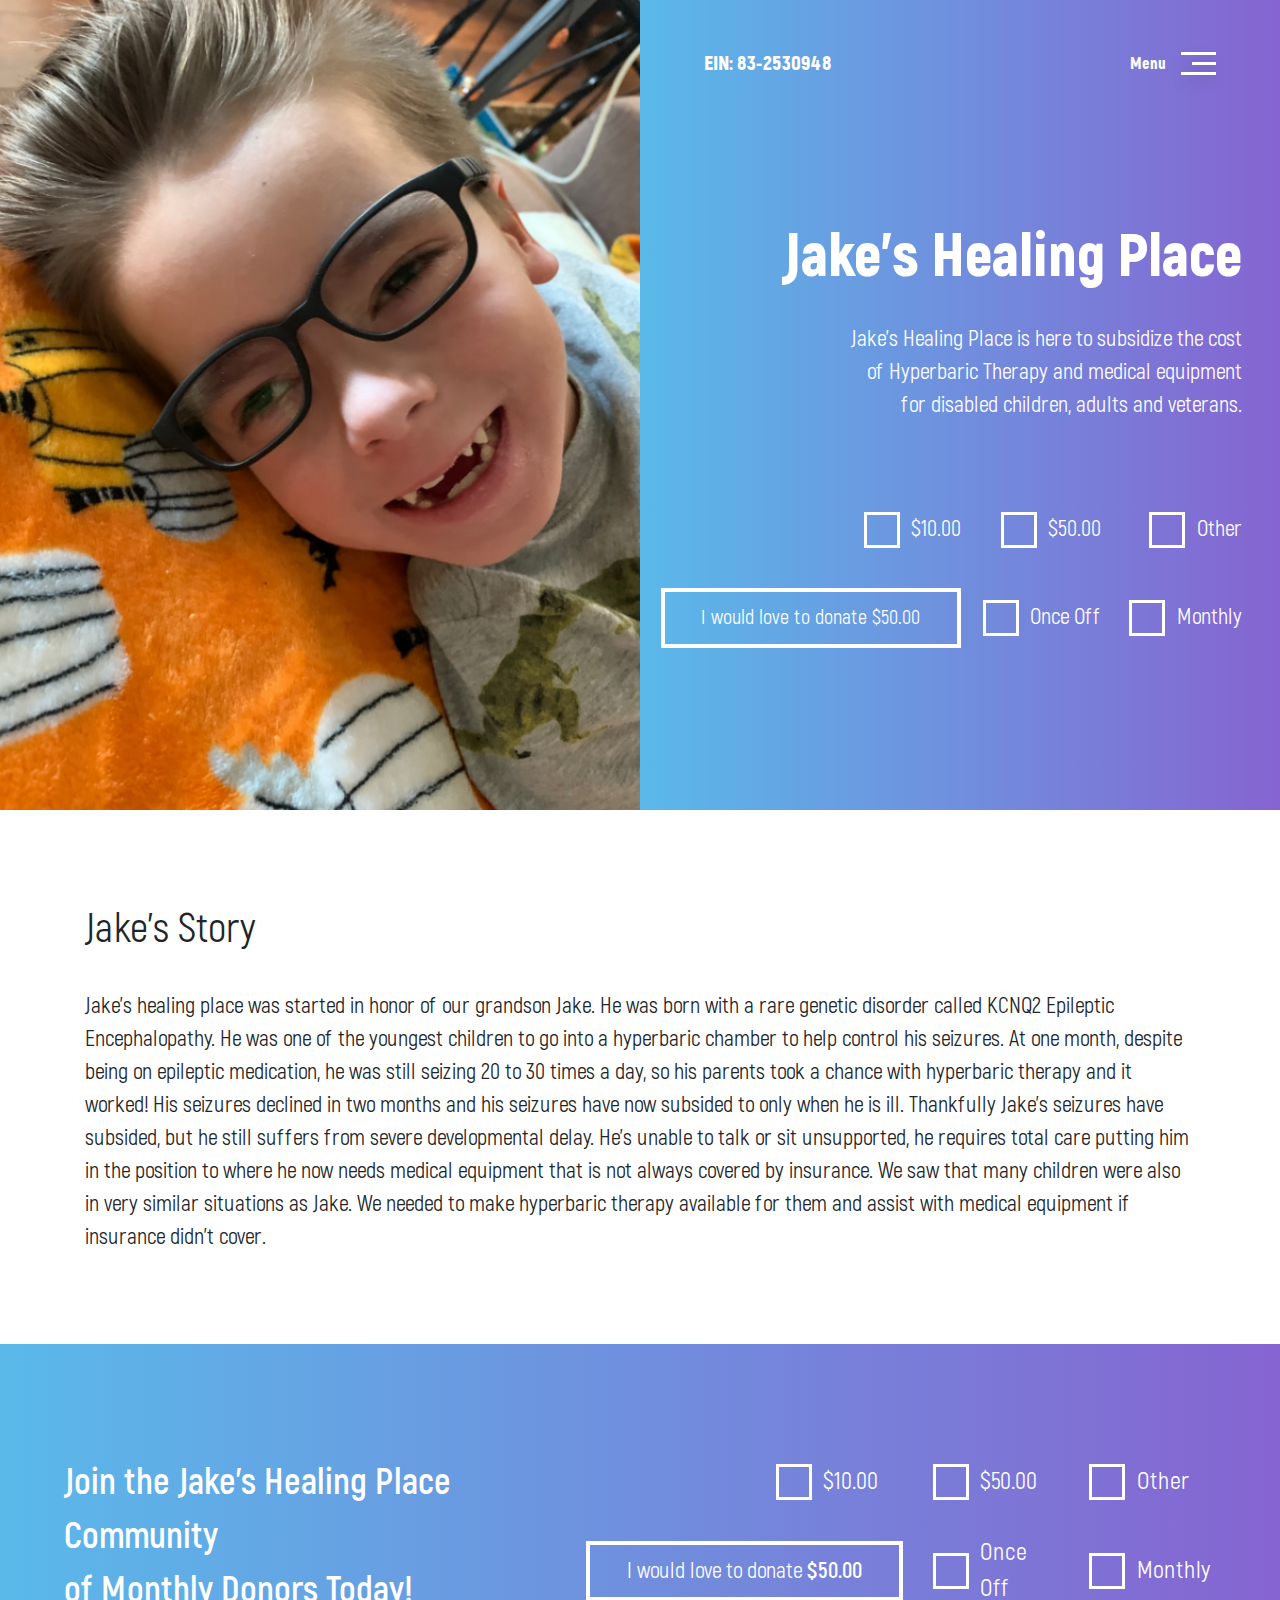
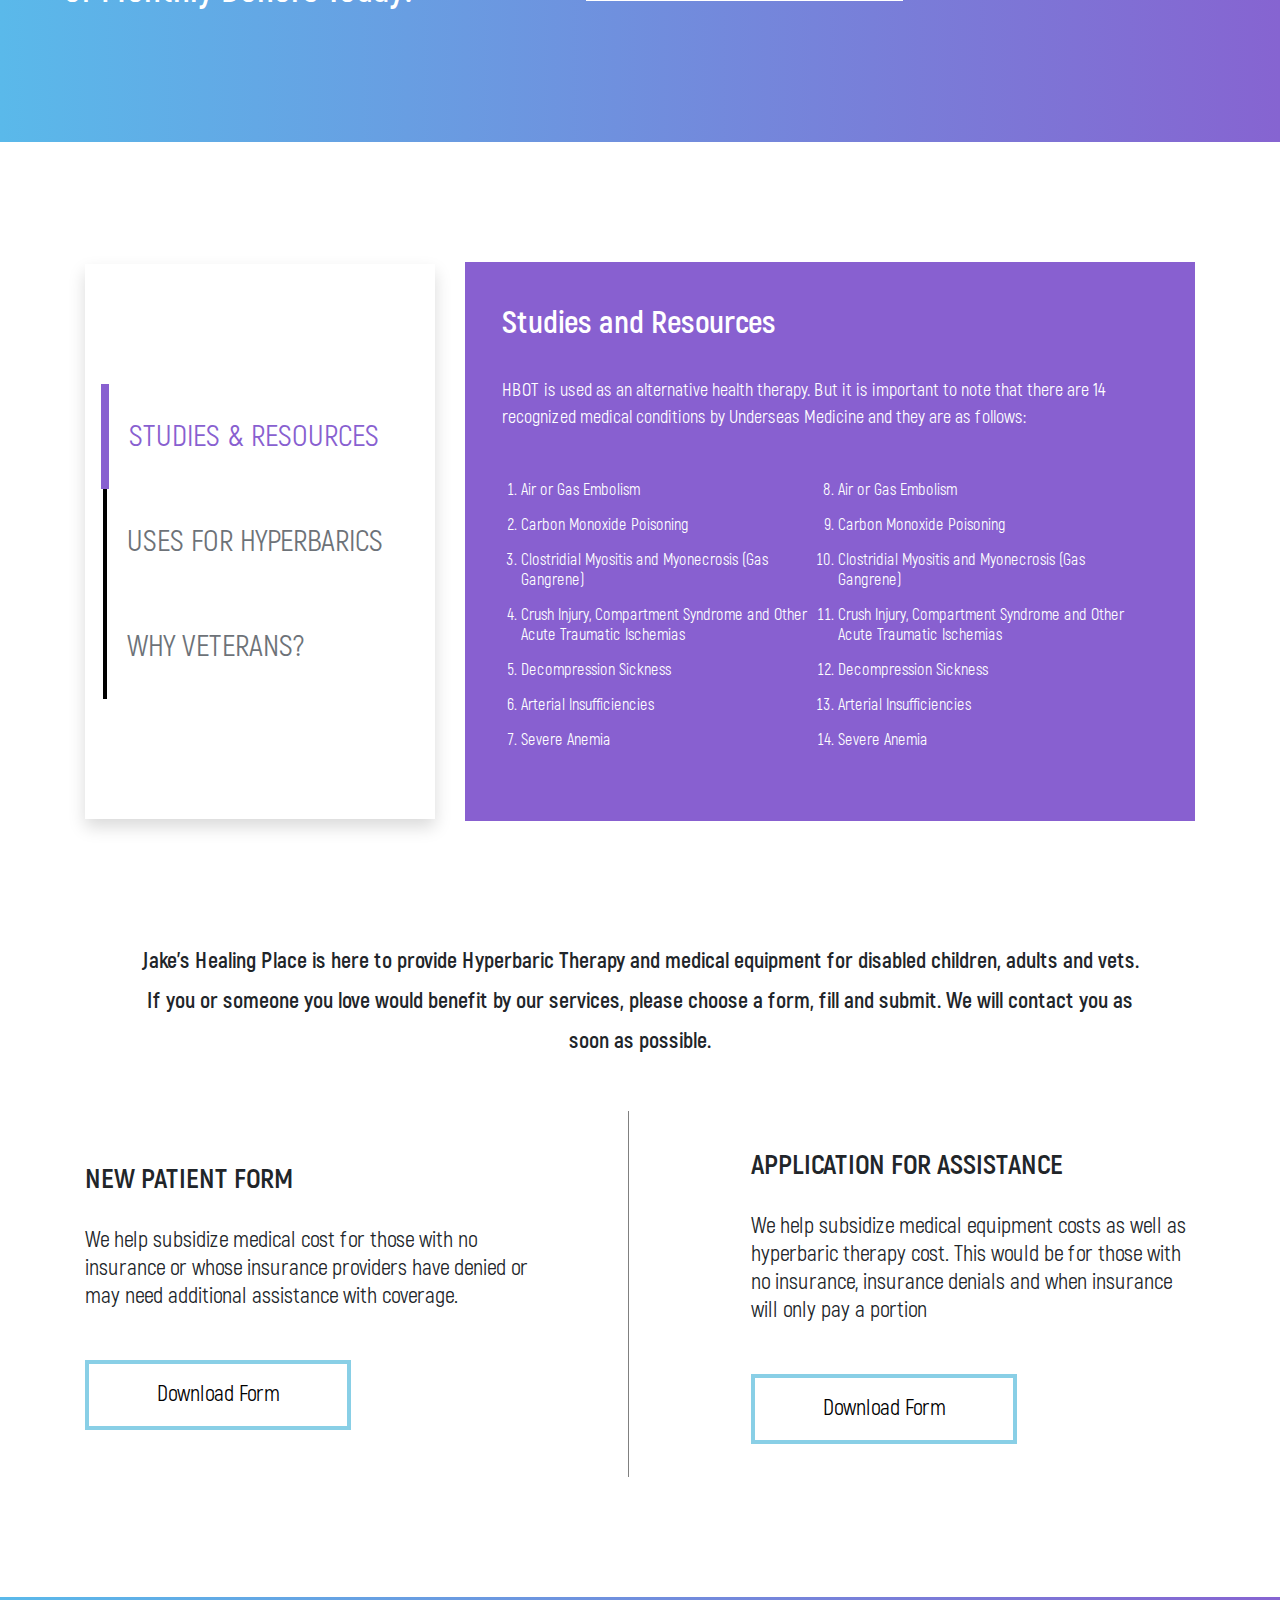
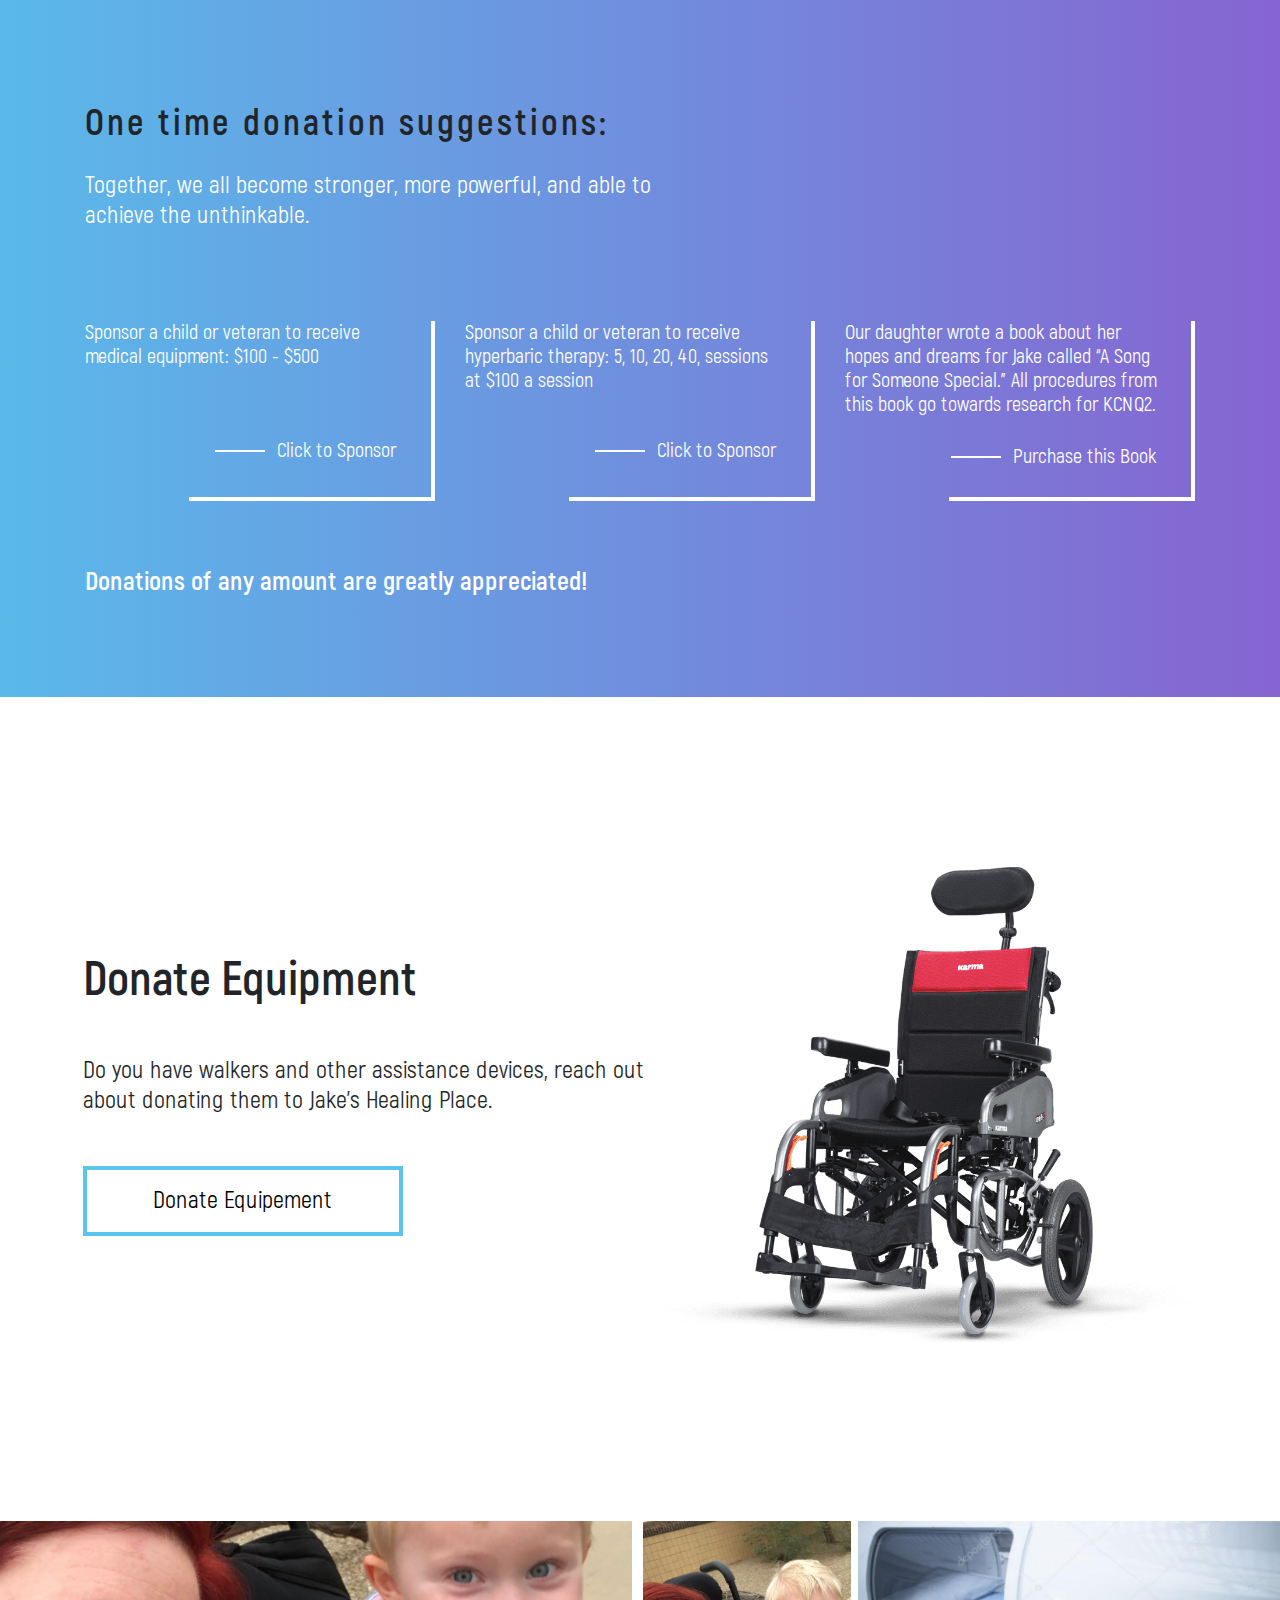
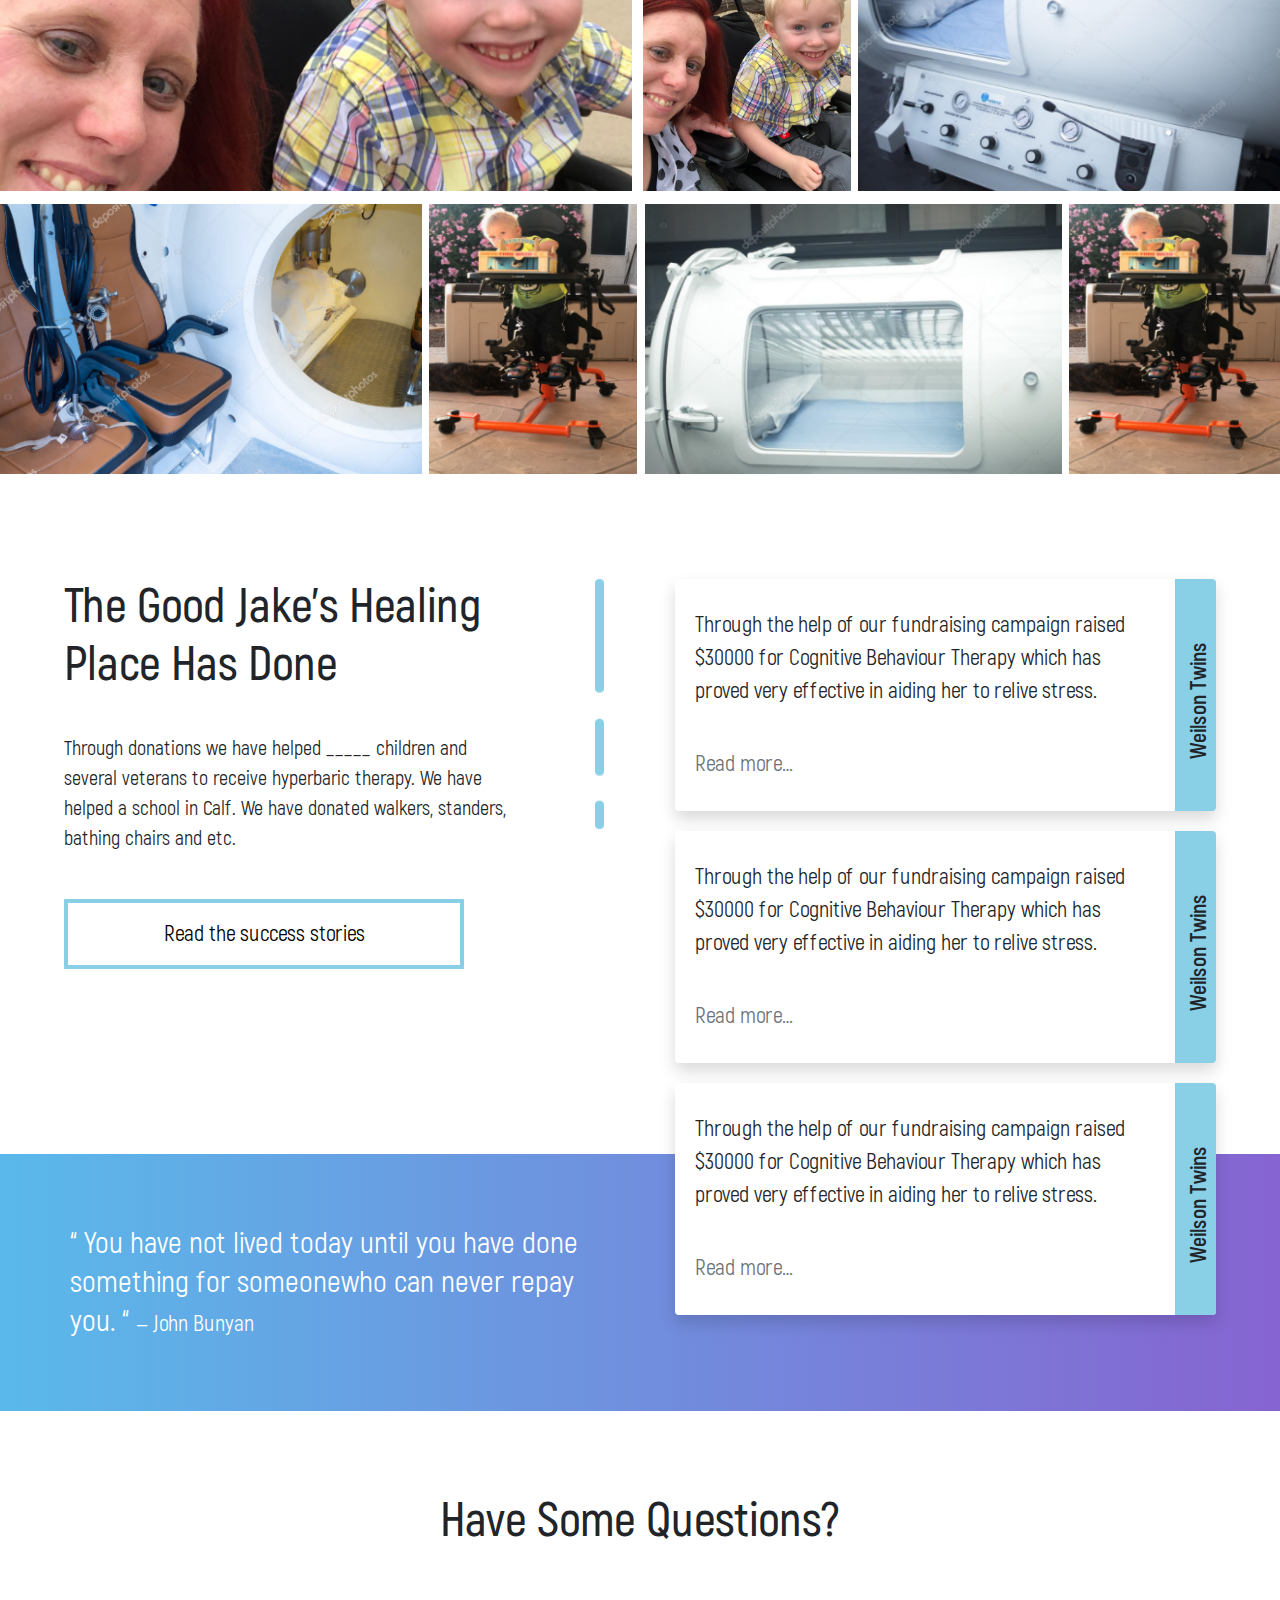
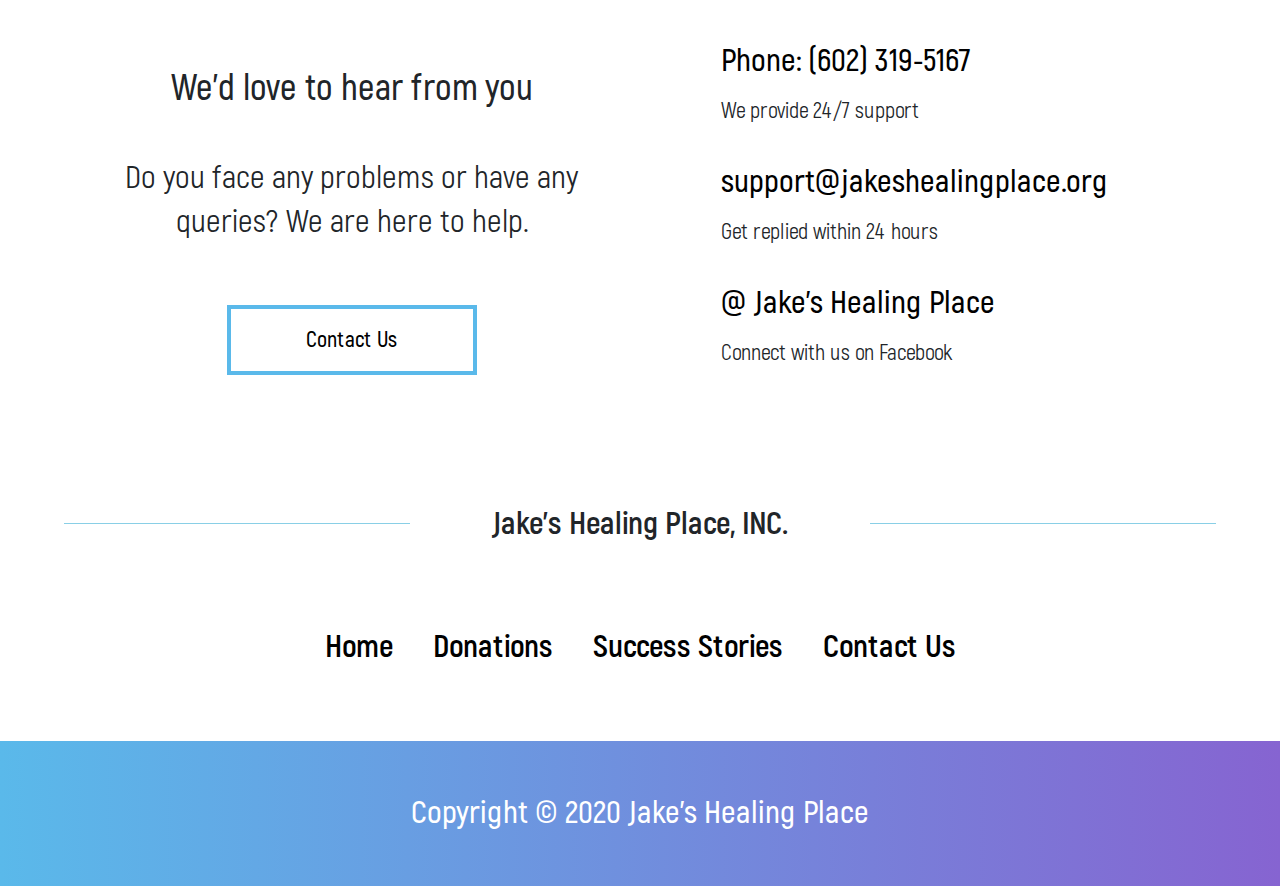
<file: index.html>
<!DOCTYPE html>
<html lang="en">

<head>
    <meta charset="UTF-8">
    <meta name="viewport" content="width=device-width, initial-scale=1.0">
    <meta http-equiv="X-UA-Compatible" content="ie=edge">
    <link rel="stylesheet" href="CSS/bootstrap.min.css">
    <link rel="stylesheet" href="CSS/slick-theme.css">
    <link rel="stylesheet" href="CSS/slick.css">
    <link rel="stylesheet" href="akro/akrobat.css">
    <link rel="stylesheet" href="header.css">
    <link rel="stylesheet" href="style.css">

    <title>Jake's Healing Place</title>
</head>
<!-- Scrollable modal -->

<body>
    <header class="navbar">
        <p>EIN: 83-2530948</p>
        <div class="harmburger">
            <p>Menu</p>
            <div class="bars">
                <div class="bar shadow"></div>
                <div class="bar shadow"></div>
                <div class="bar shadow"></div>
            </div>
        </div>

        <ul>

            <li class="nav-items"><a href="index.html">Home</a></li>
            <li class="nav-items"> <a href="donation.html"> Donations </a></li>
            <li class="nav-items"> <a href="story.html"> Success Stories</a></li>
            <li class="nav-items"> <a href="contact.html"> Contact Us </a></li>

        </ul>


    </header>

    <main>
        <div class="heroe">
            <div class="image d-none d-md-block">
                <img class="img-fluid" src="img/Hero-pic.png" alt="">
            </div>

            <div class="heroe-text">
                <h1>Jake’s Healing Place</h1>
                <p>Jake's Healing Place is here to subsidize the cost
                    of Hyperbaric Therapy and medical equipment
                    for disabled children, adults and veterans.</p>
                <!-- <a href="#">Find out more</a> -->

                <form action="" id="selected">
                    <label for="one">
                        <input name="selected" type="checkbox" value="$10.00" id="one">
                        $10.00
                    </label>
                    <label for="two">
                        <input type="checkbox" value="$50.00" id="two">
                        $50.00
                    </label>
                    <label for="three">
                        <input name="selected" type="checkbox"  required id="three">
                        Other
                    </label>
                    <div id="move-available">
                      I would love to donate <span>$50.00</span> 
                      <input class="d-none" type='currency' value="$12.00" type="number"min="0.00" max="10000.00" step="0.01">
                        
                    </div>
                    <label for="four">
                        <input name="selected" type="checkbox" value="Once" id="four">
                        Once Off
                    </label>
                    <label for="checkbox">
                        <input name="selected" type="checkbox" value="Monthly" id="checkbox">
                        Monthly
                    </label>
                </form>
            </div>
        </div>

        <section class="story" id="abt">
            <div class="container">
                <h2>Jake’s Story</h2>
                <p>Jake’s healing place was started in honor of our grandson Jake. He was born with a rare genetic
                    disorder called KCNQ2 Epileptic
                    Encephalopathy. He was one of the youngest children to go into a hyperbaric chamber to help control
                    his seizures. At one month,
                    despite being on epileptic medication, he was still seizing 20 to 30 times a day, so his parents
                    took a chance with hyperbaric therapy
                    and it worked! His seizures declined in two months and his seizures
                    have now subsided to only when he is ill. Thankfully Jake’s seizures have subsided, but he still
                    suffers from severe
                    developmental delay. He’s unable to talk or sit unsupported, he requires total care putting him in
                    the position to where he
                    now needs medical equipment that is not always covered by insurance. We saw that many children were
                    also in very similar
                    situations as Jake. We needed to make hyperbaric therapy available for them and assist with medical
                    equipment if insurance didn’t cover.</p>

            </div>
        </section>

        <section class="community">
            <h3>Join the Jake’s Healing Place Community
                of Monthly Donors Today! </h3>

            <form action="" >
                <label for="checkbox1">
                    <input name="selected" type="checkbox" value="$10.00" id="checkbox1">
                    $10.00
                </label>
                <label for="checkboxs">
                    <input type="checkbox" value="$50.00" id="checkboxs">
                    $50.00
                </label>
                <label for="threes">
                        <input name="selected" type="checkbox"  required id="threes">
                        Other
                    </label>
                    <div id="move-available">
                      I would love to donate <span>$50.00  </span> 
                      <input class="d-none" type='currency' value="123" type="number"min="0.00" max="10000.00" step="0.01">
                        
                    </div>
                <label for="checkbox3">
                    <input name="selected" type="checkbox"  id="checkbox3">
                    Once Off
                </label>
                <label for="checkbox4">
                    <input name="selected" type="checkbox" value="Monthly" id="checkbox4">
                    Monthly
                </label>
            </form>

        </section>

        <div class="container">
            <section class="tabs" id="tabs">
                <div class="row align-items-center">
                    <div class="col-sm-12 col-lg-4">
                        <div class="card shadow">
                            <ul class="nav nav-pills">
                                <li class="active"><a data-toggle="pill" href="#home">STUDIES & RESOURCES</a></li>
                                <li><a data-toggle="pill" href="#menu1">USES FOR HYPERBARICS </a></li>
                                <li> <a data-toggle="pill" href="#menu2">WHY VETERANS?</a></li>
                            </ul>
                        </div>
                    </div>
                    <div class="col-sm-12 col-lg-8 tab-content">
                        <div class="category tab-pane fade in active" id="home">
                            <h3>Studies and Resources</h3>
                            <p>HBOT is used as an alternative health therapy. But it is important to note that there are
                                14
                                recognized medical conditions by Underseas Medicine and they are as follows:</p>
                            <ol type="1">
                                <li> Air or Gas Embolism</li>
                                <li>Carbon Monoxide Poisoning</li>
                                <li>Clostridial Myositis and Myonecrosis (Gas Gangrene)</li>
                                <li>Crush Injury, Compartment Syndrome and Other Acute Traumatic Ischemias
                                </li>
                                <li>Decompression Sickness</li>
                                <li>Arterial Insufficiencies</li>
                                <li>Severe Anemia</li>
                                <li> Air or Gas Embolism</li>
                                <li>Carbon Monoxide Poisoning</li>
                                <li>Clostridial Myositis and Myonecrosis (Gas Gangrene)</li>
                                <li>Crush Injury, Compartment Syndrome and Other Acute Traumatic Ischemias
                                </li>
                                <li>Decompression Sickness</li>
                                <li>Arterial Insufficiencies</li>
                                <li>Severe Anemia</li>

                            </ol>
                        </div>
                        <div class="category tab-pane fade" id="menu1">
                            <h3>Uses for Hyperbarics</h3>
                            <p>HBOT is used as an alternative health therapy. But it is important to note that there are
                                14
                                recognized medical conditions by Underseas Medicine and they are as follows:</p>
                            <ol type="1">
                                <li> Air or Gas Embolism</li>
                                <li>Carbon Monoxide Poisoning</li>
                                <li>Clostridial Myositis and Myonecrosis (Gas Gangrene)</li>
                                <li>Crush Injury, Compartment Syndrome and Other Acute Traumatic Ischemias
                                </li>
                                <li>Decompression Sickness</li>
                                <li>Arterial Insufficiencies</li>
                                <li>Severe Anemia</li>
                                <li> Air or Gas Embolism</li>
                                <li>Carbon Monoxide Poisoning</li>
                                <li>Clostridial Myositis and Myonecrosis (Gas Gangrene)</li>
                                <li>Crush Injury, Compartment Syndrome and Other Acute Traumatic Ischemias
                                </li>
                                <li>Decompression Sickness</li>
                                <li>Arterial Insufficiencies</li>
                                <li>Severe Anemia</li>

                            </ol>
                        </div>
                        <div class="category tab-pane fade" id="menu2">
                            <h3>Why Veterans</h3>
                            <p>HBOT is used as an alternative health therapy. But it is important to note that there are
                                14
                                recognized medical conditions by Underseas Medicine and they are as follows:</p>
                            <ol type="1">
                                <li> Air or Gas Embolism</li>
                                <li>Carbon Monoxide Poisoning</li>
                                <li>Clostridial Myositis and Myonecrosis (Gas Gangrene)</li>
                                <li>Crush Injury, Compartment Syndrome and Other Acute Traumatic Ischemias
                                </li>
                                <li>Decompression Sickness</li>
                                <li>Arterial Insufficiencies</li>
                                <li>Severe Anemia</li>
                                <li> Air or Gas Embolism</li>
                                <li>Carbon Monoxide Poisoning</li>
                                <li>Clostridial Myositis and Myonecrosis (Gas Gangrene)</li>
                                <li>Crush Injury, Compartment Syndrome and Other Acute Traumatic Ischemias
                                </li>
                                <li>Decompression Sickness</li>
                                <li>Arterial Insufficiencies</li>
                                <li>Severe Anemia</li>

                            </ol>
                        </div>

                    </div>
                </div>
            </section>
        </div>
        <div class="container">
            <section class="downloads">
                <p>Jake’s Healing Place is here to provide Hyperbaric Therapy and medical equipment for disabled
                    children, adults and
                    vets. If you or someone you love would benefit by our services, please choose a form, fill and
                    submit. We will
                    contact you as soon as possible. </p>
                <div class="download-form">
                    <h4>NEW PATIENT FORM</h4>
                    <p>We help subsidize medical cost for those with
                        no insurance or whose insurance providers
                        have denied or may need additional assistance
                        with coverage.</p>
                    <a href="#">Download Form</a>
                </div>
                <div class="line d-none d-md-block"></div>
                <div class="download-form">
                    <h4>APPLICATION FOR ASSISTANCE</h4>
                    <p>We help subsidize medical equipment
                        costs as well as hyperbaric therapy cost.
                        This would be for those with no insurance,
                        insurance denials and when insurance
                        will only pay a portion</p>
                    <a href="#">Download Form</a>
                </div>
            </section>
        </div>
        <section class="sponsor">
            <div class="container">
                <h3>One time donation suggestions:</h3>
                <p>Together, we all become stronger, more powerful, and able to
                    achieve the unthinkable. </p>
                <div class="row">
                    <div class="col-md-4 col-sm-6">
                        <div class="sponsor-items">
                            <p>Sponsor a child or veteran to receive medical
                                equipment: $100 - $500</p>
                            <a href="donation.html">Click to Sponsor</a>
                        </div>
                    </div>
                    <div class="col-md-4 col-sm-6">
                        <div class="sponsor-items">
                            <p>Sponsor a child or veteran to receive hyperbaric
                                therapy: 5, 10, 20, 40, sessions at $100 a session</p>
                            <a href="donation.html">Click to Sponsor</a>
                        </div>
                    </div>
                    <div class="col-md-4 col-sm-6">
                        <div class="sponsor-items">
                            <p>Our daughter wrote a book about her hopes
                                and dreams for Jake called “A Song for
                                Someone Special.” All procedures from
                                this book go towards research for KCNQ2. </p>
                            <a href="donation.html">Purchase this Book</a>
                        </div>
                    </div>
                </div>
                <h6>Donations of any amount are greatly appreciated!</h6>
            </div>
        </section>
        <section class="equipment">
            <div class="text">
                <h3>Donate Equipment</h3>
                <p>Do you have walkers and other assistance devices, reach out
                    about donating them to Jake’s Healing Place.</p>
                <a href="donation.html">Donate Equipement</a>
            </div>
            <img class="img-fluid" src="img/wheelchair_PNG82815.png" alt="">
        </section>
        <section class="photo-gallery">
            <div class="row no-gutters align-items-center">
                <div class="col-12 col-lg-6">
                    <div class="img ml-lg-auto">
                       
                        <img src="img/Rectangle.png" alt="" class="">
                    </div>

                </div>
                <div class="col-4 col-lg-2">
                    <div class="img">
                            
                        <img src="img/Hero-pic-2.png" alt="">
                        
                    </div>

                </div>
                <div class="col-8 col-lg-4">
                    <div class="img mr-lg-auto">
                        
                        <img src="img/gallery-img-2.png" alt="" class="img-fluid">
                    </div>

                </div>
                <div class="col-8 col-lg-4">
                    <div class="img ml-lg-auto">
                       
                        <img src="img/gallery-img-3.png" alt="" class="img-fluid">
                    </div>

                </div>
                <div class="col-4 col-lg-2">
                    <div class="img">
                        
                        <img src="img/gallery-img-4.png" alt="" class="img-fluid">
                    </div>

                </div>
                <div class="col-8 col-lg-4">
                    <div class="img">
                        
                        <img src="img/gallery 5.png" alt="" class="img-fluid">
                    </div>

                </div>
                <div class="col-4 col-lg-2">
                    <div class="img mr-lg-auto">
                        
                        <img src="img/gallery-img-4.png" alt="" class="img-fluid">
                    </div>

                </div>

            </div>
        </section>
        <div class="conatiner-fluid" style="position:relative;">
            <section class="stories">
                <div class="description">
                    <h3>The Good Jake’s Healing Place Has Done </h3>
                    <p>Through donations we have helped _____ children
                        and several veterans to receive hyperbaric therapy.
                        We have helped a school in Calf. We have donated
                        walkers, standers, bathing chairs and etc.</p>
                    <a href="story.html"> Read the success stories</a>
                </div>
                <img class="d-none d-xl-flex" src="img/bars.png" alt="">
                <div class="story-cards">
                    <aside class="card shadow">
                        <a class="block" href="story.html#story"></a>
                        <p>Through the help of our fundraising campaign
                            raised $30000 for Cognitive Behaviour Therapy
                            which has proved very effective in aiding
                            her to relive stress.</p>
                        <a href="story.html#story">Read more…</a>
                        <span>Weilson Twins</span>
                    </aside>
                    <aside class="card shadow">
                            <a class="block" href="story.html#story"></a>
                        <p>Through the help of our fundraising campaign
                            raised $30000 for Cognitive Behaviour Therapy
                            which has proved very effective in aiding
                            her to relive stress.</p>
                        <a href="story.html#story">Read more…</a>
                        <span>Weilson Twins</span>
                    </aside>
                    <aside class="card shadow">
                            <a class="block" href="story.html#story"></a>
                        <p>Through the help of our fundraising campaign
                            raised $30000 for Cognitive Behaviour Therapy
                            which has proved very effective in aiding
                            her to relive stress.</p>
                        <a href="story.html#story">Read more…</a>
                        <span>Weilson Twins</span>
                    </aside>
                </div>
            </section>
            <section class="quote">
                <p>“ You have not lived today until you have done
                    something for someonewho can never repay
                    you. “ <span>— John Bunyan</span> </p>
            </section>
        </div>
       
    </main>
    <footer>
            <section class="questions">
                <h2>Have some Questions?</h2>
                <div class="contact">
                    <h6>We’d love to hear from you</h6>
                    <p>Do you face any problems or have any
                        queries? We are here to help.</p>
                    <a href="contact.html">Contact Us</a>

                </div>
                <div class="call-details">
                    <a href="#">Phone: (602) 319-5167</a>
                    <p>We provide 24/7 support</p>

                    <a href="#">support@jakeshealingplace.org</a>
                    <p>Get replied within 24 hours</p>

                    <a href="#">@ Jake’s Healing Place</a>
                    <p>Connect with us on Facebook</p>

                </div>
                <p class="jack">Jake’s Healing Place, INC.</p>

            </section>


            <nav class="footer-nav">
                <ul class="nav justify-content-center">
                    <li class="nav-item">
                        <a href="index.html">Home</a>
                    </li>
                    <li class="nav-item">
                        <a href="donation.html">Donations</a>
                    </li>
                    <li class="nav-item">
                        <a href="story.html">Success Stories</a>
                    </li>
                    <li class="nav-item">
                        <a href="contact.html">Contact Us</a>
                    </li>
                </ul>
            </nav>
            <div class="last">
                <p>Copyright © 2020 Jake's Healing Place</p>
            </div>
        </footer>

    <script src="js/jquery.min.js"></script>
    <script src="js/bootstrap.min.js"></script>
    <script src="js/slick.min.js"></script>
    <script src="js/slick.js"></script>
    <script src="js/main.js"></script>

</body>

</html>
</file>
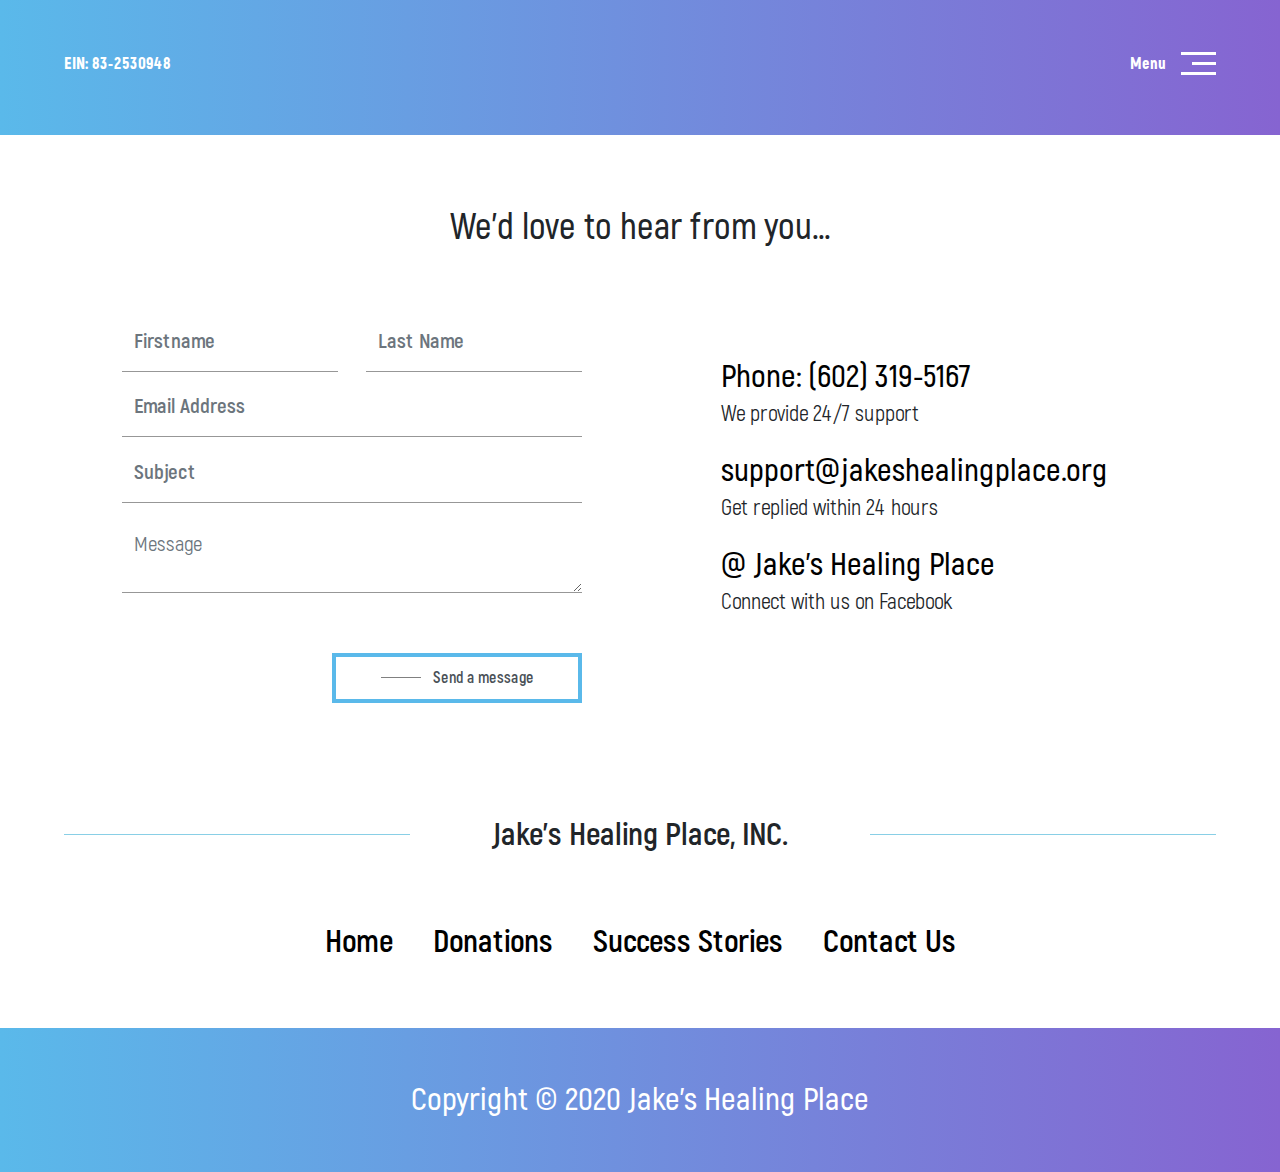
<file: contact.html>
<!DOCTYPE html>
<html lang="en">

<head>
    <meta charset="UTF-8">
    <meta name="viewport" content="width=device-width, initial-scale=1.0">
    <meta http-equiv="X-UA-Compatible" content="ie=edge">
    <link rel="stylesheet" href="CSS/bootstrap.min.css">
    <link rel="stylesheet" href="CSS/slick-theme.css">
    <link rel="stylesheet" href="CSS/slick.css">
    <link rel="stylesheet" href="akro/akrobat.css">
    <link rel="stylesheet" href="header.css">
    <link rel="stylesheet" href="style.css">
    <link rel="stylesheet" href="donate.css">

    <title>Jake's Healing Place</title>
</head>

<body>
    <header class="navbar" style="width:100%;position: relative;">
        <p>EIN: 83-2530948</p>
        <div class="harmburger">
            <p>Menu</p>
            <div class="bars">
                <div class="bar"></div>
                <div class="bar"></div>
                <div class="bar"></div>
            </div>
        </div>

        <ul style="top:100%">

            <li class="nav-items"><a href="index.html">Home</a></li>
            <li class="nav-items"> <a href="donation.html"> Donations </a></li>
            <li class="nav-items"> <a href="story.html"> Success Stories </a></li>
            <li class="nav-items"> <a href="contact.html"> Contact Us </a></li>

        </ul>


    </header>

    <main>
       




       
    </main>
    <footer>
            <section class="questions">
                    <h6 >We’d love to hear from you...</h6>
                <div class="contact">
                   
                    <form action="inde.php" class="form-group">

                        <input type="text" class="form-control" placeholder="Firstname">
                        <input type="text" class="form-control" placeholder="Last Name">
                        <input type="text" class="form-control" placeholder="Email Address">
                        <input type="text" class="form-control" placeholder="Subject">
                        <textarea name="" id="" class="form-control" cols="0" rows="0" placeholder="Message"></textarea>
                        <button type="submit" class="form-control">Send a message</button>

                    </form>

                </div>
                <div class="call-details">
                    <a href="#">Phone: (602) 319-5167</a>
                    <p>We provide 24/7 support</p>

                    <a href="#">support@jakeshealingplace.org</a>
                    <p>Get replied within 24 hours</p>

                    <a href="#">@ Jake’s Healing Place</a>
                    <p>Connect with us on Facebook</p>

                </div>
                <p class="jack">Jake’s Healing Place, INC.</p>

            </section>


            <nav class="footer-nav">
                    <ul class="nav justify-content-center">
                        <li class="nav-item">
                            <a href="index.html">Home</a>
                        </li>
                        <!-- <li class="nav-item">
                            <a href="index.html#abt">About</a>
                        </li>
                        <li class="nav-item">
                            <a href="index.html#tabs">Resource</a>
                        </li> -->
                        <li class="nav-item">
                            <a href="donation.html">Donations</a>
                        </li>
                        <li class="nav-item">
                            <a href="story.html">Success Stories</a>
                        </li>
                        <li class="nav-item">
                            <a href="contact.html">Contact Us</a>
                        </li>
                    </ul>
                </nav>
            <div class="last">
                <p>Copyright © 2020 Jake's Healing Place</p>
            </div>
        </footer>

    <script src="js/jquery.min.js"></script>
    <script src="js/bootstrap.min.js"></script>
    <script src="js/slick.min.js"></script>
    <script src="js/slick.js"></script>
    <script src="js/main.js"></script>

</body>

</html>
</file>
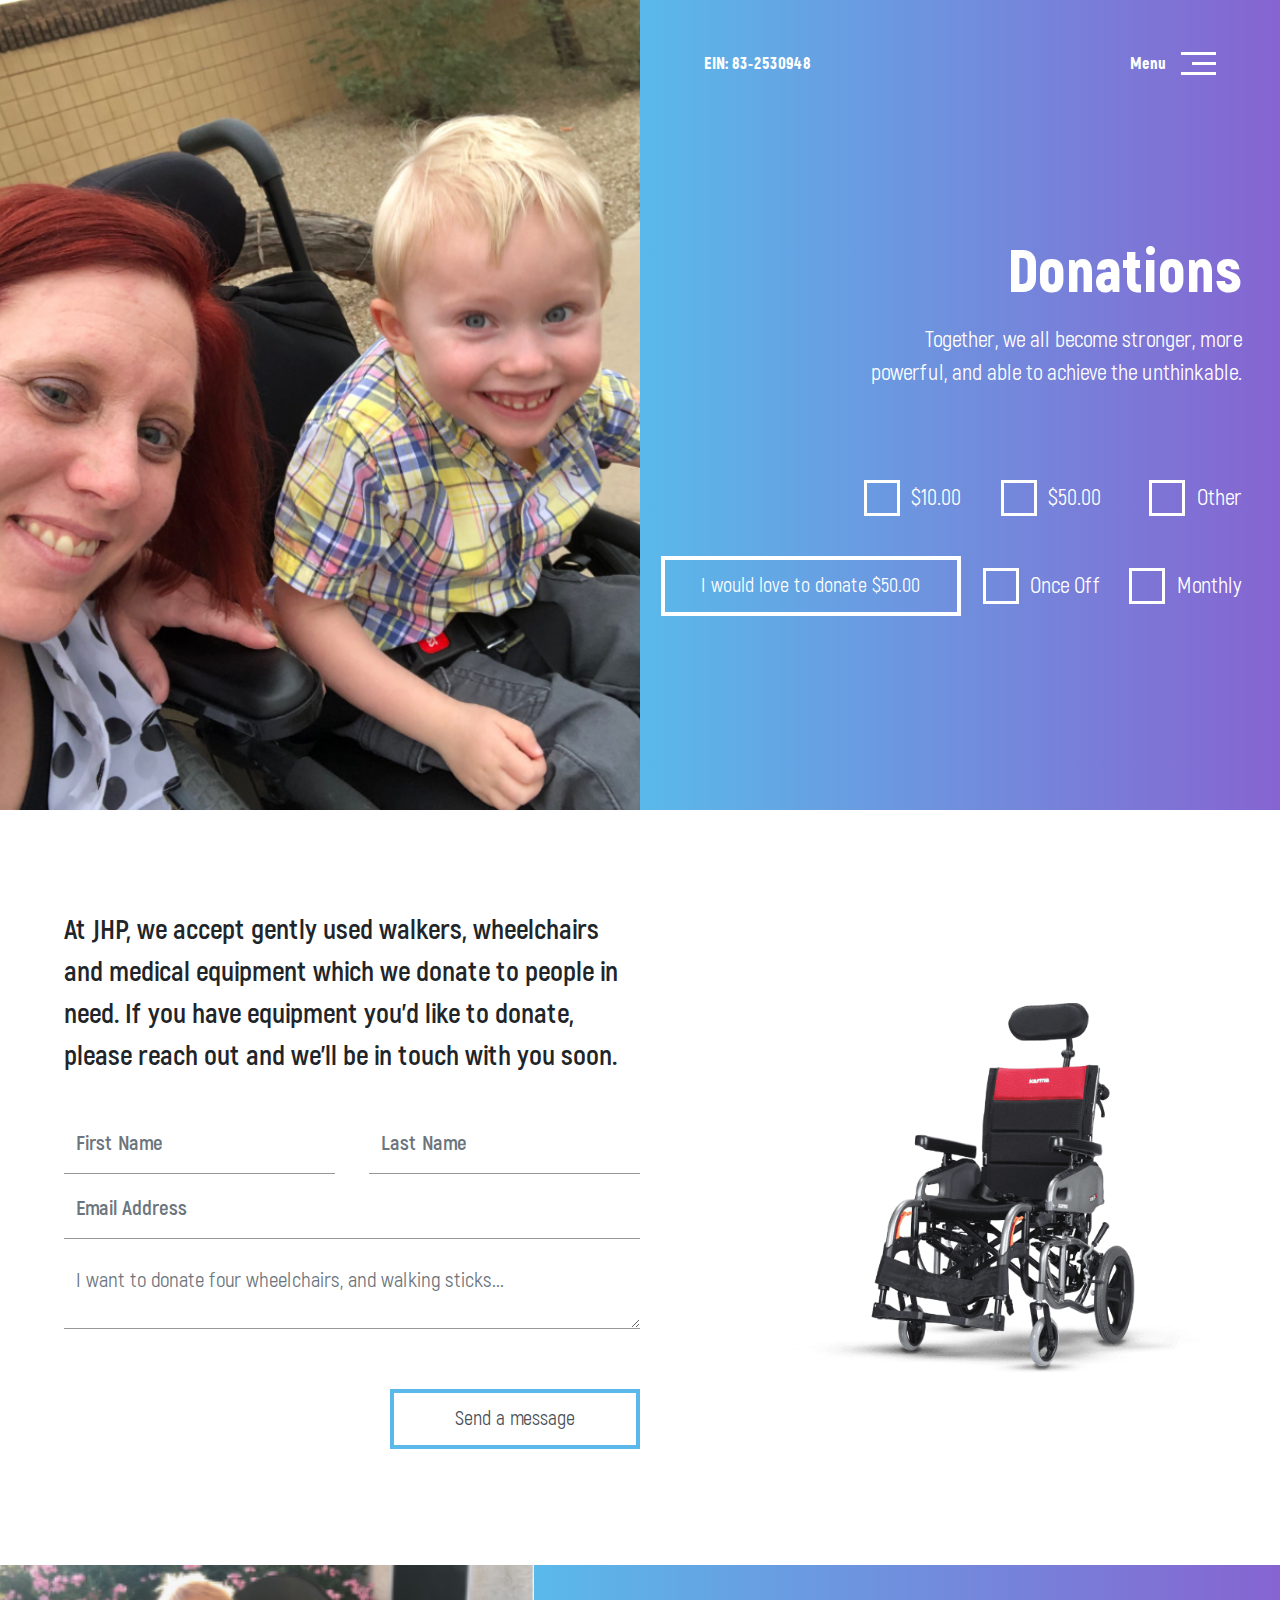
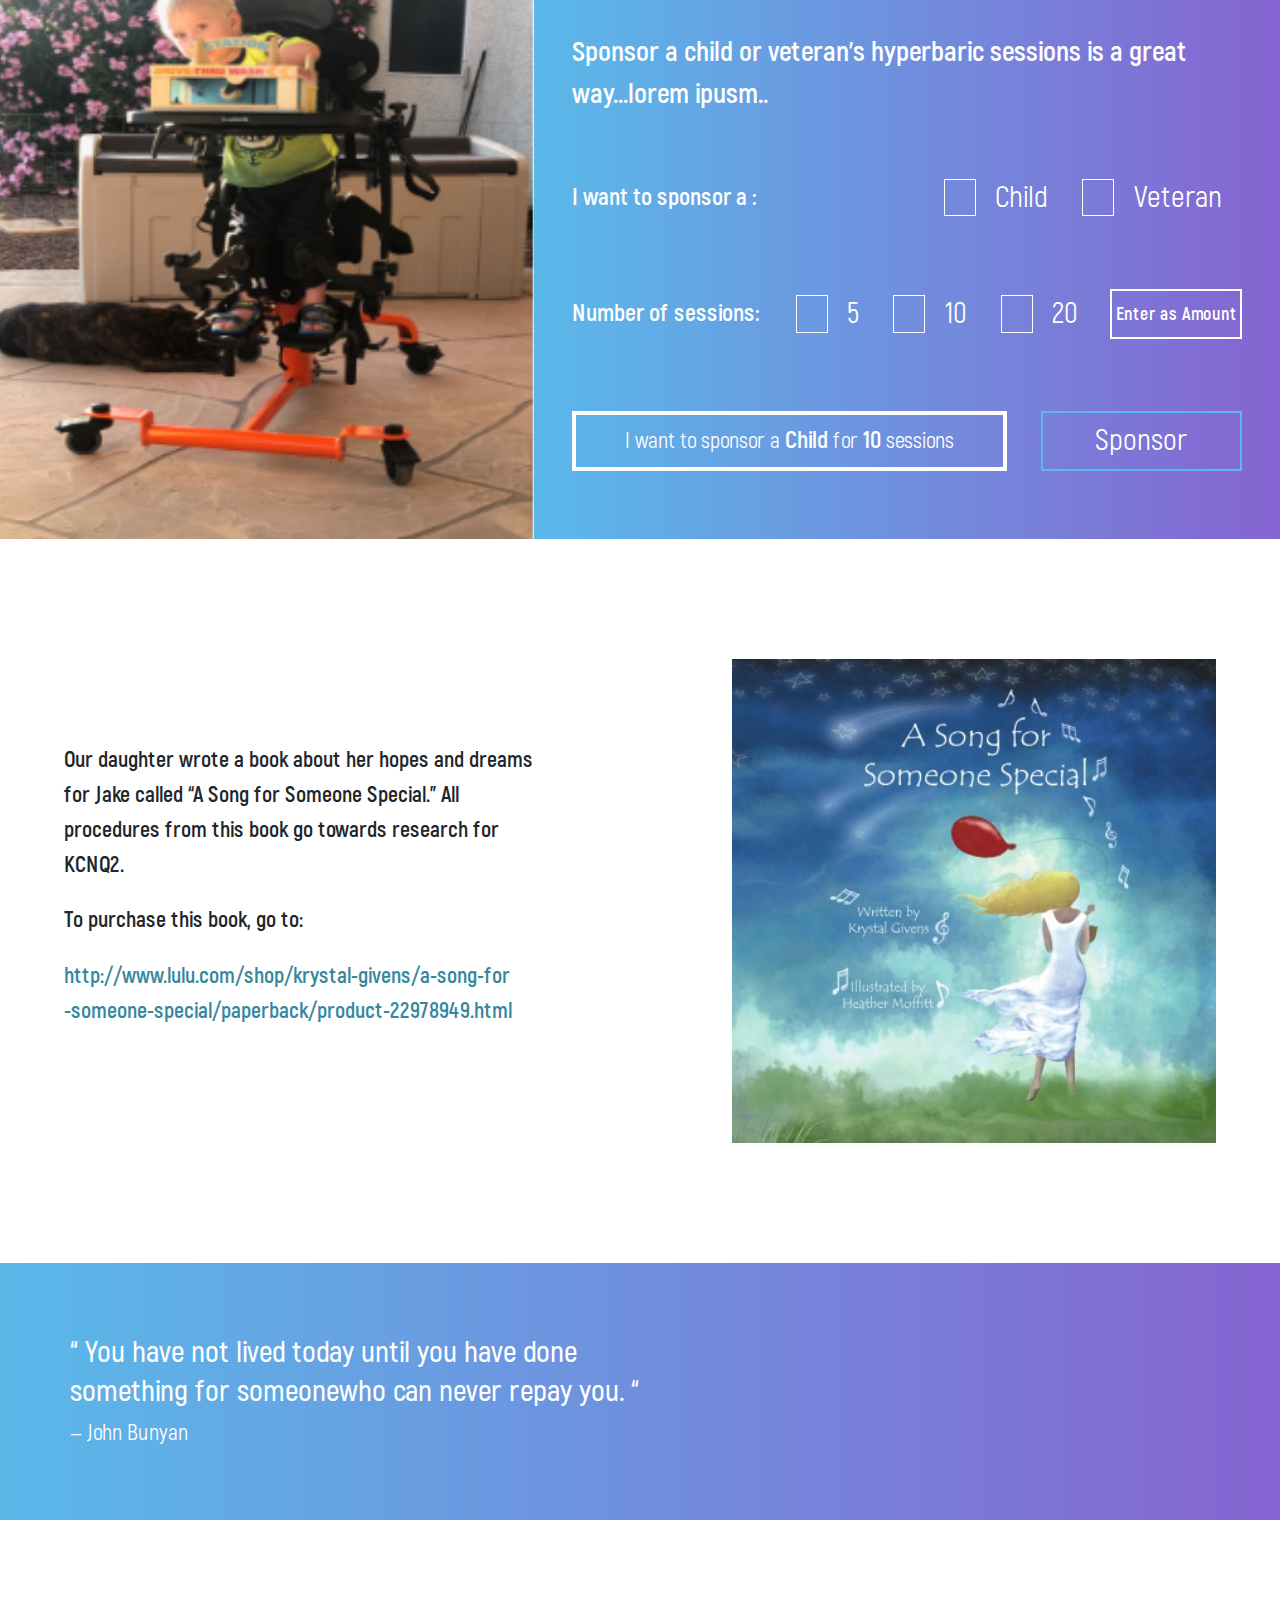
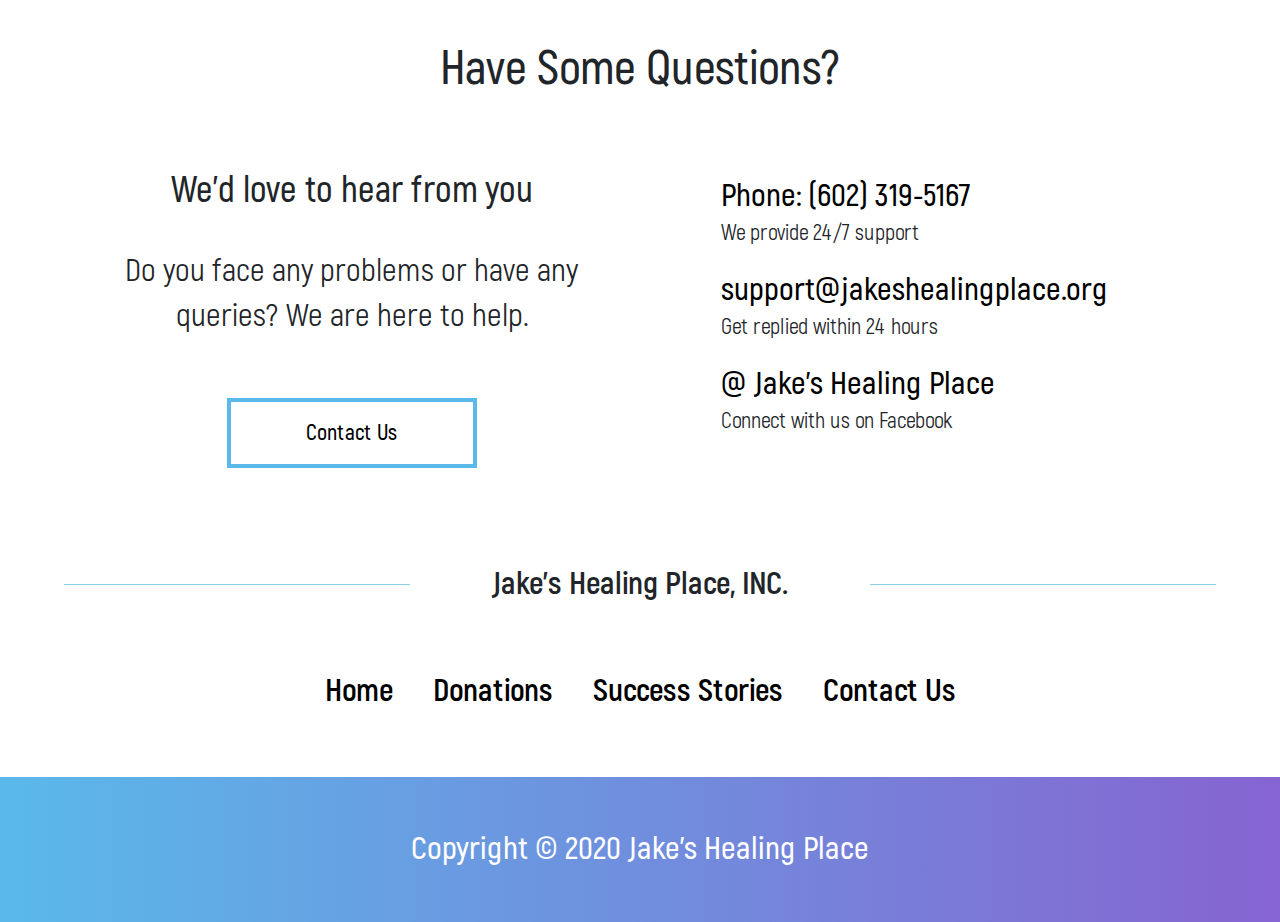
<file: donation.html>
<!DOCTYPE html>
<html lang="en">

<head>
    <meta charset="UTF-8">
    <meta name="viewport" content="width=device-width, initial-scale=1.0">
    <meta http-equiv="X-UA-Compatible" content="ie=edge">
    <link rel="stylesheet" href="CSS/bootstrap.min.css">
    <link rel="stylesheet" href="CSS/slick-theme.css">
    <link rel="stylesheet" href="CSS/slick.css">
    <link rel="stylesheet" href="akro/akrobat.css">
    <link rel="stylesheet" href="header.css">
    <link rel="stylesheet" href="style.css">
    <link rel="stylesheet" href="donate.css">

    <title>Jake's Healing Place</title>
</head>

<body>
    <header class="navbar">
        <p>EIN: 83-2530948</p>
        <div class="harmburger">
            <p>Menu</p>
            <div class="bars">
                <div class="bar"></div>
                <div class="bar"></div>
                <div class="bar"></div>
            </div>
        </div>

        <ul>

            <li class="nav-items"><a href="index.html">Home</a></li>
            <li class="nav-items"> <a href="donation.html"> Donations </a></li>
            <li class="nav-items"> <a href="story.html"> Success Stories </a></li>
            <li class="nav-items"> <a href="contact.html"> Contact Us </a></li>

        </ul>


    </header>

    <main>
        <div class="heroe">
            <div class="image d-md-block">
                <img class="img-fluid" src="img/Hero-pic-2.png" alt="">
            </div>

            <div class="heroe-text">
                <h1>Donations</h1>
                <p>Together, we all become stronger, more
                    powerful, and able to achieve the unthinkable. </p>


                    <form action="" id="selected">
                            <label for="one">
                                <input name="selected" type="checkbox" value="$10.00" id="one">
                                $10.00
                            </label>
                            <label for="two">
                                <input type="checkbox" value="$50.00" id="two">
                                $50.00
                            </label>
                            <label for="three">
                                    <input name="selected" type="checkbox"  required id="three">
                                    Other
                                </label>
                                <div id="move-available">
                                  I would love to donate <span>$50.00  </span> 
                                  <input class="d-none" type='currency' value="123" type="number"min="0.00" max="10000.00" step="0.01">
                                    
                                </div>
                            <label for="four">
                                <input name="selected" type="checkbox" value="Once" id="four">
                                Once Off
                            </label>
                            <label for="checkbox">
                                <input name="selected" type="checkbox" value="Monthly" id="checkbox">
                                Monthly
                            </label>
                        </form>
            </div>
        </div>

        <section class="donate-form">
            <form action="inde.php" class="form-group">
                <p>At JHP, we accept gently used walkers, wheelchairs and medical equipment which we donate to people in
                    need.
                    If you have equipment you’d like to donate, please reach out and we’ll be in touch with you soon.
                </p>
                <input type="text" class="form-control" placeholder="First Name">
                <input type="text" class="form-control" placeholder="Last Name">
                <input type="text" class="form-control" placeholder="Email Address">
                <textarea name="" id="" class="form-control" cols="0" rows="0"
                    placeholder="I want to donate four wheelchairs, and walking sticks..."></textarea>
                <button type="submit" class="form-control">Send a message</button>

            </form>
            <img src="img/wheelchair_PNG82815.png" alt="" class="img-fluid d-none d-md-block" >
        </section>

        <section class="sessions">
            <div class="img d-none d-md-block">
                <img class="img-fluid" src="img/gallery-img-4.png" alt="">
            </div>
            <form action="inde.php" class="form-group">
                <p>Sponsor a child or veteran's hyperbaric sessions is a great way...lorem ipusm..
                </p>
                
                <div class="column d-flex" id="two">
                    <p>I want to sponsor a :</p>
                    <label for="chec5">
                        <input type="checkbox" value="Child" id="chec5">
                        Child
                    </label>

                    <label for="chec6" >
                        <input type="checkbox" value="Veteran" id="chec6">
                        Veteran
                    </label>

                </div>
                <div class="column d-flex" id="one">
                    <p>Number of sessions:</p>
                    <label for="chec2">
                        <input type="checkbox" value="5" id="chec2">
                        5
                    </label>

                    <label for="chec3">
                        <input type="checkbox" value="10" id="chec3">
                        10
                    </label>
                    <label for="chec4">
                        <input type="checkbox" value="20" id="chec4">
                        20
                    </label>
                    <input type="text" placeholder="Enter as Amount">
                </div>
                <div class="submit">
                    <p>I want to sponsor a <b>Child</b> for <em>10</em> sessions</p>
                 
                </div>
                <button type="submit">Sponsor</button>

            </form>

        </section>

        <section class="book">
            <div class="author">
                <p>Our daughter wrote a book about her hopes and dreams
                    for Jake called “A Song for Someone Special.” All
                    procedures from this book go towards research for
                    KCNQ2.
                </p>
                <p>To purchase this book, go to:</p>
                <a href="http://www.lulu.com/shop/krystal-givens/a-song-for
                -someone-special/paperback/product-22978949.html"
                    target="blank">http://www.lulu.com/shop/krystal-givens/a-song-for
                    -someone-special/paperback/product-22978949.html</a>
            </div>
            <img class="img-fluid" src="img/book-img.png" alt="">
        </section>

        <section class="quote" style="position: inherit;">
            <p>“ You have not lived today until you have done
                something for someonewho can never repay you. “
                <span>— John Bunyan</span> </p>
        </section>



       
    </main>
    <footer>
            <section class="questions">
                <h2>Have some Questions?</h2>
                <div class="contact">
                    <h6>We’d love to hear from you</h6>
                    <p>Do you face any problems or have any
                        queries? We are here to help.</p>
                    <a href="contact.html">Contact Us</a>

                </div>
                <div class="call-details">
                    <a href="#">Phone: (602) 319-5167</a>
                    <p>We provide 24/7 support</p>

                    <a href="#">support@jakeshealingplace.org</a>
                    <p>Get replied within 24 hours</p>

                    <a href="#">@ Jake’s Healing Place</a>
                    <p>Connect with us on Facebook</p>

                </div>
                <p class="jack">Jake’s Healing Place, INC.</p>

            </section>


            <nav class="footer-nav">
                    <ul class="nav justify-content-center">
                        <li class="nav-item">
                            <a href="index.html">Home</a>
                        </li>
                       
                        <li class="nav-item">
                            <a href="donation.html">Donations</a>
                        </li>
                        <li class="nav-item">
                            <a href="story.html">Success Stories</a>
                        </li>
                        <li class="nav-item">
                            <a href="contact.html">Contact Us</a>
                        </li>
                    </ul>
                </nav>
            <div class="last">
                <p>Copyright © 2020 Jake's Healing Place</p>
            </div>
        </footer>

    <script src="js/jquery.min.js"></script>
    <script src="js/bootstrap.min.js"></script>
    <script src="js/slick.min.js"></script>
    <script src="js/slick.js"></script>
    <script src="js/main.js"></script>

</body>

</html>
</file>
<file: akro/akrobat.css>
@font-face {
    font-family: 'semi-akro';
    src: url('Akrobat-SemiBold.eot');
    src: local('Akrobat SemiBold'), local('Akrobat-SemiBold'),
        url('Akrobat-SemiBold.eot?#iefix') format('embedded-opentype'),
        url('Akrobat-SemiBold.woff2') format('woff2'),
        url('Akrobat-SemiBold.woff') format('woff'),
        url('Akrobat-SemiBold.ttf') format('truetype'),
        url('Akrobat-SemiBold.svg#Akrobat-SemiBold') format('svg');
    font-weight: 600;
    font-style: normal;
}

@font-face {
    font-family:'regular';
    src: url('Akrobat-Regular.eot');
    src: local('Akrobat Regular'), local('Akrobat-Regular'),
        url('Akrobat-Regular.eot?#iefix') format('embedded-opentype'),
        url('Akrobat-Regular.woff2') format('woff2'),
        url('Akrobat-Regular.woff') format('woff'),
        url('Akrobat-Regular.ttf') format('truetype'),
        url('Akrobat-Regular.svg#Akrobat-Regular') format('svg');
    font-weight: 500;
    font-style: normal;
}

@font-face {
    font-family:'extra-bold';
    src: url('Akrobat-ExtraBold.eot');
    src: local('Akrobat ExtraBold'), local('Akrobat-ExtraBold'),
        url('Akrobat-ExtraBold.eot?#iefix') format('embedded-opentype'),
        url('Akrobat-ExtraBold.woff2') format('woff2'),
        url('Akrobat-ExtraBold.woff') format('woff'),
        url('Akrobat-ExtraBold.ttf') format('truetype'),
        url('Akrobat-ExtraBold.svg#Akrobat-ExtraBold') format('svg');
    font-weight: 800;
    font-style: normal;
}

@font-face {
    font-family: 'Akrobat';
    src: url('Akrobat-Thin.eot');
    src: local('Akrobat Thin'), local('Akrobat-Thin'),
        url('Akrobat-Thin.eot?#iefix') format('embedded-opentype'),
        url('Akrobat-Thin.woff2') format('woff2'),
        url('Akrobat-Thin.woff') format('woff'),
        url('Akrobat-Thin.ttf') format('truetype'),
        url('Akrobat-Thin.svg#Akrobat-Thin') format('svg');
    font-weight: 100;
    font-style: normal;
}

@font-face {
    font-family: 'black';
    src: url('Akrobat-Black.eot');
    src: local('Akrobat Black'), local('Akrobat-Black'),
        url('Akrobat-Black.eot?#iefix') format('embedded-opentype'),
        url('Akrobat-Black.woff2') format('woff2'),
        url('Akrobat-Black.woff') format('woff'),
        url('Akrobat-Black.ttf') format('truetype'),
        url('Akrobat-Black.svg#Akrobat-Black') format('svg');
    font-weight: 900;
    font-style: normal;
}

@font-face {
    font-family: 'Akrobat-light';
    src: url('Akrobat-Light.eot');
    src: local('Akrobat Light'), local('Akrobat-Light'),
        url('Akrobat-Light.eot?#iefix') format('embedded-opentype'),
        url('Akrobat-Light.woff2') format('woff2'),
        url('Akrobat-Light.woff') format('woff'),
        url('Akrobat-Light.ttf') format('truetype'),
        url('Akrobat-Light.svg#Akrobat-Light') format('svg');
    font-weight: 300;
    font-style: normal;
}



@font-face {
    font-family: 'bold';
    src: url('Akrobat-Bold.eot');
    src: local('Akrobat Bold'), local('Akrobat-Bold'),
        url('Akrobat-Bold.eot?#iefix') format('embedded-opentype'),
        url('Akrobat-Bold.woff2') format('woff2'),
        url('Akrobat-Bold.woff') format('woff'),
        url('Akrobat-Bold.ttf') format('truetype'),
        url('Akrobat-Bold.svg#Akrobat-Bold') format('svg');
    font-weight: bold;
    font-style: normal;
}

@font-face {
    font-family: 'Akrobat';
    src: url('Akrobat-Thin_1.eot');
    src: local('Akrobat Thin'), local('Akrobat-Thin'),
        url('Akrobat-Thin_1.eot?#iefix') format('embedded-opentype'),
        url('Akrobat-Thin_1.woff2') format('woff2'),
        url('Akrobat-Thin_1.woff') format('woff'),
        url('Akrobat-Thin_1.ttf') format('truetype'),
        url('Akrobat-Thin_1.svg#Akrobat-Thin') format('svg');
    font-weight: 100;
    font-style: normal;
}

@font-face {
    font-family: 'Akrobat';
    src: url('Akrobat-ExtraLight_1.eot');
    src: local('Akrobat ExtraLight'), local('Akrobat-ExtraLight'),
        url('Akrobat-ExtraLight_1.eot?#iefix') format('embedded-opentype'),
        url('Akrobat-ExtraLight_1.woff2') format('woff2'),
        url('Akrobat-ExtraLight_1.woff') format('woff'),
        url('Akrobat-ExtraLight_1.ttf') format('truetype'),
        url('Akrobat-ExtraLight_1.svg#Akrobat-ExtraLight') format('svg');
    font-weight: 200;
    font-style: normal;
}

@font-face {
    font-family: 'Akrobat';
    src: url('Akrobat-Light_1.eot');
    src: local('Akrobat Light'), local('Akrobat-Light'),
        url('Akrobat-Light_1.eot?#iefix') format('embedded-opentype'),
        url('Akrobat-Light_1.woff2') format('woff2'),
        url('Akrobat-Light_1.woff') format('woff'),
        url('Akrobat-Light_1.ttf') format('truetype'),
        url('Akrobat-Light_1.svg#Akrobat-Light') format('svg');
    font-weight: 300;
    font-style: normal;
}

@font-face {
    font-family: 'Akrobat';
    src: url('Akrobat-Bold_1.eot');
    src: local('Akrobat Bold'), local('Akrobat-Bold'),
        url('Akrobat-Bold_1.eot?#iefix') format('embedded-opentype'),
        url('Akrobat-Bold_1.woff2') format('woff2'),
        url('Akrobat-Bold_1.woff') format('woff'),
        url('Akrobat-Bold_1.ttf') format('truetype'),
        url('Akrobat-Bold_1.svg#Akrobat-Bold') format('svg');
    font-weight: bold;
    font-style: normal;
}

@font-face {
    font-family: 'Akrobat';
    src: url('Akrobat-Black_1.eot');
    src: local('Akrobat Black'), local('Akrobat-Black'),
        url('Akrobat-Black_1.eot?#iefix') format('embedded-opentype'),
        url('Akrobat-Black_1.woff2') format('woff2'),
        url('Akrobat-Black_1.woff') format('woff'),
        url('Akrobat-Black_1.ttf') format('truetype'),
        url('Akrobat-Black_1.svg#Akrobat-Black') format('svg');
    font-weight: 900;
    font-style: normal;
}

@font-face {
    font-family: 'Akrobat';
    src: url('Akrobat-ExtraBold_1.eot');
    src: local('Akrobat ExtraBold'), local('Akrobat-ExtraBold'),
        url('Akrobat-ExtraBold_1.eot?#iefix') format('embedded-opentype'),
        url('Akrobat-ExtraBold_1.woff2') format('woff2'),
        url('Akrobat-ExtraBold_1.woff') format('woff'),
        url('Akrobat-ExtraBold_1.ttf') format('truetype'),
        url('Akrobat-ExtraBold_1.svg#Akrobat-ExtraBold') format('svg');
    font-weight: 800;
    font-style: normal;
}

@font-face {
    font-family: 'semi';
    src: url('Akrobat-SemiBold_1.eot');
    src: local('Akrobat SemiBold'), local('Akrobat-SemiBold'),
        url('Akrobat-SemiBold_1.eot?#iefix') format('embedded-opentype'),
        url('Akrobat-SemiBold_1.woff2') format('woff2'),
        url('Akrobat-SemiBold_1.woff') format('woff'),
        url('Akrobat-SemiBold_1.ttf') format('truetype'),
        url('Akrobat-SemiBold_1.svg#Akrobat-SemiBold') format('svg');
    font-weight: 600;
    font-style: normal;
}

@font-face {
    font-family: 'regular';
    src: url('Akrobat-Regular_1.eot');
    src: local('Akrobat Regular'), local('Akrobat-Regular'),
        url('Akrobat-Regular_1.eot?#iefix') format('embedded-opentype'),
        url('Akrobat-Regular_1.woff2') format('woff2'),
        url('Akrobat-Regular_1.woff') format('woff'),
        url('Akrobat-Regular_1.ttf') format('truetype'),
        url('Akrobat-Regular_1.svg#Akrobat-Regular') format('svg');
    font-weight: 500;
    font-style: normal;
}
</file>
<file: header.css>
/* http://meyerweb.com/eric/tools/css/reset/ 
   v2.0 | 20110126
   License: none (public domain)
*/
html, body, div, span, applet, object, iframe,
h1, h2, h3, h4, h5, h6, p, blockquote, pre,
a, abbr, acronym, address, big, cite, code,
del, dfn, em, img, ins, kbd, q, s, samp,
small, strike, strong, sub, sup, tt, var,
b, u, i, center,
dl, dt, dd, ol, ul, li,
fieldset, form, label, legend,
table, caption, tbody, tfoot, thead, tr, th, td,
article, aside, canvas, details, embed,
figure, figcaption, footer, header, hgroup,
menu, nav, output, ruby, section, summary,
time, mark, audio, video {
  margin: 0;
  padding: 0;
  border: 0;
  font-size: 100%;
  font: inherit;
  vertical-align: baseline;
}

/* HTML5 display-role reset for older browsers */
article, aside, details, figcaption, figure,
footer, header, hgroup, menu, nav, section {
  display: block;
}

body {
  line-height: 1;
}

ol, ul {
  list-style: none;
}

blockquote, q {
  quotes: none;
}

blockquote:before, blockquote:after,
q:before, q:after {
  content: '';
  content: none;
}

table {
  border-collapse: collapse;
  border-spacing: 0;
}

header.navbar {
  position: relative;
  width: 100%;
  position: absolute;
  color: #fff;
  z-index: 999;
  background-image: -webkit-gradient(linear, left top, right top, from(#5AB9EA), to(#8664D1));
  background-image: linear-gradient(left, #5AB9EA, #8664D1);
  height: 15vh;
}

header.navbar p {
  font-family: 'black';
}

header.navbar .harmburger {
  display: -webkit-box;
  display: -ms-flexbox;
  display: flex;
  -webkit-box-align: center;
      -ms-flex-align: center;
          align-items: center;
  cursor: pointer;
  z-index: 99999;
}

header.navbar .harmburger p {
  font-size: 16px;
  padding-right: 15px;
}

header.navbar .harmburger .bars {
  height: 30px;
  width: 35px;
  display: -webkit-box;
  display: -ms-flexbox;
  display: flex;
  -webkit-box-align: center;
      -ms-flex-align: center;
          align-items: center;
  -webkit-box-orient: vertical;
  -webkit-box-direction: normal;
      -ms-flex-direction: column;
          flex-direction: column;
  -ms-flex-pack: distribute;
      justify-content: space-around;
  position: relative;
}

header.navbar .harmburger .bars .bar {
  height: 3px;
  width: 100%;
  background-color: #fff;
  -webkit-transition: .5s ease-in-out;
  transition: .5s ease-in-out;
}

header.navbar .harmburger .bars .bar:nth-child(2) {
  width: 70%;
  margin-left: auto;
}

header.navbar .harmburger.nav-open .bars {
  position: relative;
}

header.navbar .harmburger.nav-open .bars .bar {
  position: absolute;
  top: 13px;
  -webkit-transition: .5s ease-in-out;
  transition: .5s ease-in-out;
}

header.navbar .harmburger.nav-open .bars .bar:nth-of-type(1) {
  -webkit-transform: rotate(45deg);
          transform: rotate(45deg);
}

header.navbar .harmburger.nav-open .bars .bar:nth-of-type(2) {
  opacity: 0;
  left: -60px;
}

header.navbar .harmburger.nav-open .bars .bar:nth-of-type(3) {
  -webkit-transform: rotate(-45deg);
          transform: rotate(-45deg);
}

header.navbar ul {
  position: absolute;
  top: 0%;
  left: 20px;
  display: -webkit-box;
  display: -ms-flexbox;
  display: flex;
  background-image: -webkit-gradient(linear, left top, right top, from(#5AB9EA), to(#8664D1));
  background-image: linear-gradient(left, #5AB9EA, #8664D1);
  width: 100%;
  height: 100%;
  left: 0;
  height: 100%;
  -webkit-transition: all .6s ease-out;
  transition: all .6s ease-out;
  height: 385px;
  padding: 5%;
  -webkit-box-align: start;
      -ms-flex-align: start;
          align-items: flex-start;
  -webkit-box-pack: center;
      -ms-flex-pack: center;
          justify-content: center;
  -webkit-box-orient: vertical;
  -webkit-box-direction: normal;
      -ms-flex-direction: column;
          flex-direction: column;
  left: 100%;
}

header.navbar ul li {
  padding-bottom: 5px;
  border-bottom: 2px solid #fff;
  margin-bottom: 5px;
}

header.navbar ul li a {
  font-family: 'black';
  color: #000;
  text-decoration: none;
  font-size: 30px;
}

header.navbar ul.show {
  left: 0;
}

/*
####################################################
M E D I A  Q U E R I E S
####################################################
*/
/*
::::::::::::::::::::::::::::::::::::::::::::::::::::
Bootstrap 4 breakpoints
*/
/* 
Extra small devices (portrait phones, less than 576px) 
No media query since this is the default in Bootstrap because it is "mobile first"
*/
/* Small devices (landscape phones, 576px and up) */
@media (min-width: 568px) {
  header.navbar {
    width: 100%;
    right: 0;
    height: 15vh;
    padding-top: 0 !important;
  }
  header.navbar ul {
    height: 380px;
  }
}

/* Medium devices (tablets, 768px and up) The navbar toggle appears at this breakpoint */
@media (min-width: 768px) {
  header.navbar {
    width: 50%;
    right: 0;
  }
  header.navbar ul {
    height: 450px;
  }
  header.navbar ul li {
    padding-bottom: 10px;
  }
  header.navbar ul li a {
    margin-bottom: 12px;
  }
}

/* Large devices (desktops, 992px and up) */
@media (min-width: 992px) {
  header.navbar {
    width: 50%;
    right: 0;
    padding-right: 5%;
    padding-top: 3%;
    padding-left: 5%;
  }
  header.navbar ul {
    height: 530px;
    top: 0%;
  }
  header.navbar ul li {
    margin-bottom: 15px;
  }
  header.navbar ul li a:hover {
    color: #fff;
    -webkit-transition: all .5s ease;
    transition: all .5s ease;
  }
}

/* Extra large devices (large desktops, 1200px and up) */
@media (min-width: 1200px) {
  header.navbar ul {
    height: 590px;
    top: 0%;
  }
  header.navbar ul li {
    padding-bottom: 15px;
    margin-bottom: 15px;
  }
  header.navbar ul li a {
    font-size: 40px;
  }
}

/*
::::::::::::::::::::::::::::::::::::::::::::::::::::
Custom media queries
*/
/*# sourceMappingURL=header.css.map */
</file>
<file: style.css>
/* http://meyerweb.com/eric/tools/css/reset/ 
   v2.0 | 20110126
   License: none (public domain)
*/
html, body, div, span, applet, object, iframe,
h1, h2, h3, h4, h5, h6, p, blockquote, pre,
a, abbr, acronym, address, big, cite, code,
del, dfn, em, img, ins, kbd, q, s, samp,
small, strike, strong, sub, sup, tt, var,
b, u, i, center,
dl, dt, dd, ol, ul, li,
fieldset, form, label, legend,
table, caption, tbody, tfoot, thead, tr, th, td,
article, aside, canvas, details, embed,
figure, figcaption, footer, header, hgroup,
menu, nav, output, ruby, section, summary,
time, mark, audio, video {
  margin: 0;
  padding: 0;
  border: 0;
  font-size: 100%;
  font: inherit;
  vertical-align: baseline;
}

/* HTML5 display-role reset for older browsers */
article, aside, details, figcaption, figure,
footer, header, hgroup, menu, nav, section {
  display: block;
}

body {
  line-height: 1.5;
  overflow-x: hidden;
}

ol, ul {
  list-style: none;
}

blockquote, q {
  quotes: none;
}

blockquote:before, blockquote:after,
q:before, q:after {
  content: '';
  content: none;
}

table {
  border-collapse: collapse;
  border-spacing: 0;
}

p {
  font-size: 16px;
  font-family: 'regular';
}

h1, h2, h3, h4 {
  font-size: 30px;
}

input[type="checkbox"]:checked ~ label {
  color: #000 !important;
}

.heroe {
  display: -webkit-box;
  display: -ms-flexbox;
  display: flex;
  -webkit-box-orient: vertical;
  -webkit-box-direction: normal;
      -ms-flex-direction: column;
          flex-direction: column;
  -webkit-box-align: center;
      -ms-flex-align: center;
          align-items: center;
  -webkit-box-pack: center;
      -ms-flex-pack: center;
          justify-content: center;
}

.heroe .image {
  -webkit-box-ordinal-group: 3;
      -ms-flex-order: 2;
          order: 2;
  width: 100%;
  display: none;
}

.heroe .image img {
  width: -webkit-fill-available;
  -o-object-fit: cover;
     object-fit: cover;
}

.heroe .heroe-text {
  background-image: -webkit-gradient(linear, left top, right top, from(#5AB9EA), to(#8664D1));
  background-image: linear-gradient(left, #5AB9EA, #8664D1);
  color: #fff;
  text-align: center;
  display: -webkit-box;
  display: -ms-flexbox;
  display: flex;
  -webkit-box-orient: vertical;
  -webkit-box-direction: normal;
      -ms-flex-direction: column;
          flex-direction: column;
  -webkit-box-pack: center;
      -ms-flex-pack: center;
          justify-content: center;
  padding-right: 20px;
  padding-top: 50px;
  width: 100%;
  height: 100vh;
}

.heroe .heroe-text h1 {
  font-family: 'black';
  font-size: 35px;
  padding-bottom: 30px;
  padding-top: 20px;
}

.heroe .heroe-text p {
  font-family: 'regular';
  line-height: 1.2;
  padding-bottom: 20px;
  padding-left: 20px;
  font-size: 22px;
}

.heroe .heroe-text a {
  color: #fff;
  font-family: 'regular';
  display: -webkit-box;
  display: -ms-flexbox;
  display: flex;
  -webkit-box-pack: end;
      -ms-flex-pack: end;
          justify-content: flex-end;
  -webkit-box-align: center;
      -ms-flex-align: center;
          align-items: center;
  text-decoration: none;
  margin-bottom: 20px;
}

.heroe .heroe-text a:before {
  width: 50px;
  background-color: #fff;
  content: '';
  display: block;
  height: 1px;
  margin-right: 12px;
}

.heroe .heroe-text a:hover {
  color: #5AB9EA;
  -webkit-transition: all .5s ease-out;
  transition: all .5s ease-out;
}

.heroe .heroe-text form {
  display: -webkit-box;
  display: -ms-flexbox;
  display: flex;
  -ms-flex-wrap: wrap;
      flex-wrap: wrap;
  -webkit-box-pack: end;
      -ms-flex-pack: end;
          justify-content: flex-end;
  -webkit-box-align: center;
      -ms-flex-align: center;
          align-items: center;
  width: 100%;
  margin-left: auto;
  margin-top: 40px;
  -webkit-box-pack: center;
      -ms-flex-pack: center;
          justify-content: center;
}

.heroe .heroe-text form label {
  display: -webkit-box;
  display: -ms-flexbox;
  display: flex;
  margin-bottom: 20px;
  margin-left: 20px;
  font-family: 'regular';
  -webkit-box-align: center;
      -ms-flex-align: center;
          align-items: center;
  cursor: pointer;
  font-size: 20px;
}

.heroe .heroe-text form label input {
  font-family: 'regular';
  padding: 20px !important;
  margin-right: 15px;
  background-color: transparent;
  -webkit-appearance: none;
     -moz-appearance: none;
          appearance: none;
  cursor: pointer;
}

.heroe .heroe-text form label input[type="checkbox"] {
  background-color: transparent !important;
  border: 4px solid #fff;
  outline: none;
  zoom: 0.5;
}

.heroe .heroe-text form label input[type='checkbox']:checked {
  position: relative;
  border: 4px solid #89CFE6;
}

.heroe .heroe-text form label input[type='checkbox']:checked:before {
  content: '';
  display: block;
  width: 17px;
  height: 16px;
  position: absolute;
  top: 50%;
  left: 50%;
  -webkit-transform: translate(-50%, -50%);
          transform: translate(-50%, -50%);
  background: url(./img/foursquare-check-in.png);
  background-position: center;
  border-radius: 3px;
}

.heroe .heroe-text form label:checked {
  color: #000;
}

.heroe .heroe-text form label:checked {
  color: #000;
}

.heroe .heroe-text form #move-available {
  -webkit-transition: all .5s ease;
  transition: all .5s ease;
  position: relative;
  display: -webkit-box;
  display: -ms-flexbox;
  display: flex;
  -webkit-box-pack: center;
      -ms-flex-pack: center;
          justify-content: center;
}

.heroe .heroe-text form #move-available:hover {
  background-color: #5AB9EA;
  color: #fff;
  -webkit-transition: all .5s ease;
  transition: all .5s ease;
  border: 4px solid #fff;
}

.heroe .heroe-text form #move-available span {
  padding-left: 5px;
}

.heroe .heroe-text form #move-available input {
  width: 80px;
  border: none;
  margin-left: 14px;
  height: 100%;
  text-align: center;
  outline: none;
  position: relative;
  right: 0;
}

.heroe .heroe-text #move-available {
  font-family: 'regular';
  width: 96%;
  background: transparent;
  border: none;
  border: 2px solid #fff;
  color: #fff;
  font-size: 18px;
  -webkit-box-align: center;
      -ms-flex-align: center;
          align-items: center;
  margin-bottom: 20px;
  height: 50px;
  -webkit-transition: all .6s ease-out;
  transition: all .6s ease-out;
}

.heroe .heroe-text #move-available:hover {
  background-color: #5AB9EA;
  color: #fff;
  -webkit-transition: all .5s ease;
  transition: all .5s ease;
  border: 4px solid #fff;
}

.story {
  margin: 50px 0;
}

.story h2 {
  font-family: 'regular';
}

.community {
  display: -webkit-box;
  display: -ms-flexbox;
  display: flex;
  -webkit-box-orient: vertical;
  -webkit-box-direction: normal;
      -ms-flex-direction: column;
          flex-direction: column;
  -webkit-box-pack: center;
      -ms-flex-pack: center;
          justify-content: center;
  -webkit-box-align: center;
      -ms-flex-align: center;
          align-items: center;
  background-image: -webkit-gradient(linear, left top, right top, from(#5AB9EA), to(#8664D1));
  background-image: linear-gradient(left, #5AB9EA, #8664D1);
  padding: 50px 5%;
  color: #fff;
}

.community h3 {
  text-align: center;
  margin-bottom: 30px;
  font-family: 'bold';
}

.community form {
  display: -webkit-box;
  display: -ms-flexbox;
  display: flex;
  -ms-flex-wrap: wrap;
      flex-wrap: wrap;
  -webkit-box-pack: end;
      -ms-flex-pack: end;
          justify-content: flex-end;
  -webkit-box-align: center;
      -ms-flex-align: center;
          align-items: center;
  width: 100%;
  margin-left: auto;
  -webkit-box-pack: center;
      -ms-flex-pack: center;
          justify-content: center;
}

.community form label {
  display: -webkit-box;
  display: -ms-flexbox;
  display: flex;
  margin-bottom: 20px;
  margin-left: 20px;
  font-family: 'regular';
  -webkit-box-align: center;
      -ms-flex-align: center;
          align-items: center;
  cursor: pointer;
  font-size: 20px;
}

.community form label input {
  font-family: 'regular';
  padding: 20px !important;
  margin-right: 15px;
  background-color: transparent;
  -webkit-appearance: none;
     -moz-appearance: none;
          appearance: none;
  cursor: pointer;
}

.community form label input[type="checkbox"] {
  background-color: transparent !important;
  border: 4px solid #fff;
  outline: none;
  zoom: 0.5;
}

.community form label input[type='checkbox']:checked {
  position: relative;
  border: 4px solid #89CFE6;
}

.community form label input[type='checkbox']:checked:before {
  content: '';
  display: block;
  width: 17px;
  height: 16px;
  position: absolute;
  top: 50%;
  left: 50%;
  -webkit-transform: translate(-50%, -50%);
          transform: translate(-50%, -50%);
  background: url(./img/foursquare-check-in.png);
  background-position: center;
  border-radius: 3px;
}

.community form label:checked {
  color: #000;
}

.community form label:checked {
  color: #000;
}

.community form #move-available {
  -webkit-transition: all .5s ease;
  transition: all .5s ease;
  position: relative;
  display: -webkit-box;
  display: -ms-flexbox;
  display: flex;
  -webkit-box-pack: center;
      -ms-flex-pack: center;
          justify-content: center;
}

.community form #move-available:hover {
  background-color: #5AB9EA;
  color: #fff;
  -webkit-transition: all .5s ease;
  transition: all .5s ease;
  border: 4px solid #fff;
}

.community form #move-available span {
  padding-left: 5px;
}

.community form #move-available input {
  width: 80px;
  border: none;
  margin-left: 14px;
  height: 100%;
  text-align: center;
  outline: none;
  position: relative;
  right: 0;
}

.community form label {
  margin-left: 18px;
}

.community #move-available {
  font-family: 'regular';
  width: 90%;
  background: transparent;
  border: none;
  border: 2px solid #fff;
  color: #fff;
  font-size: 22px;
  -webkit-box-align: center;
      -ms-flex-align: center;
          align-items: center;
  margin-bottom: 20px;
  height: 50px;
  display: -webkit-box;
  display: -ms-flexbox;
  display: flex;
  -webkit-box-pack: center;
      -ms-flex-pack: center;
          justify-content: center;
}

.community #move-available span {
  font-family: 'bold';
  padding-left: 5px;
}

.tabs {
  margin: 50px 0;
}

.tabs .card {
  padding: 30px 5%;
  border: none;
  border-radius: 0;
}

.tabs .card ul {
  display: -webkit-box;
  display: -ms-flexbox;
  display: flex;
  -webkit-box-orient: vertical;
  -webkit-box-direction: normal;
      -ms-flex-direction: column;
          flex-direction: column;
  -webkit-box-pack: center;
      -ms-flex-pack: center;
          justify-content: center;
  -webkit-box-align: center;
      -ms-flex-align: center;
          align-items: center;
}

.tabs .card ul li {
  font-family: 'regular';
  padding: 10px 0;
  width: 100%;
  padding-left: 20px;
  border-left: 3px solid #000;
  display: -webkit-box;
  display: -ms-flexbox;
  display: flex;
  -webkit-box-align: center;
      -ms-flex-align: center;
          align-items: center;
}

.tabs .card ul li.active {
  border-left: 5px solid #8860D0;
  position: relative;
  left: -1px;
}

.tabs .card ul li a {
  color: #6D7278;
  text-decoration: none;
  -webkit-transition: all .5s ease;
  transition: all .5s ease;
  font-size: 22px;
}

.tabs .card ul li:hover a {
  color: #8860D0;
  -webkit-transition: all .5s ease;
  transition: all .5s ease;
}

.tabs .category {
  background-color: #8860D0;
  color: #fff;
  padding: 5%;
}

.tabs .category h3 {
  font-family: 'bold';
  padding-bottom: 30px;
}

.tabs .category p {
  font-family: 'regular';
  margin-bottom: 30px;
}

.tabs .category ol {
  padding: 3%;
}

.tabs .category ol li {
  list-style: decimal;
  font-family: 'regular';
  padding-bottom: 15px;
  line-height: 20px;
}

.tabs .fade:not(.show) {
  opacity: 1;
}

.downloads {
  display: -webkit-box;
  display: -ms-flexbox;
  display: flex;
  -ms-flex-wrap: wrap;
      flex-wrap: wrap;
  -webkit-box-pack: center;
      -ms-flex-pack: center;
          justify-content: center;
  -webkit-box-align: center;
      -ms-flex-align: center;
          align-items: center;
}

.downloads p {
  font-family: 'bold';
  text-align: left;
  line-height: 20px;
  margin-bottom: 20px;
}

.downloads .download-form {
  padding-bottom: 40px;
}

.downloads .download-form h4 {
  font-family: 'bold';
  padding-bottom: 25px;
  font-size: 28px;
}

.downloads .download-form p {
  text-align: left;
}

.downloads .download-form a {
  text-align: center;
  border: 4px solid #89CFE6;
  height: 50px;
  display: block;
  display: -webkit-box;
  display: -ms-flexbox;
  display: flex;
  -webkit-box-align: center;
      -ms-flex-align: center;
          align-items: center;
  -webkit-box-pack: center;
      -ms-flex-pack: center;
          justify-content: center;
  font-family: 'regular';
  color: #000;
  font-size: 22px;
  text-decoration: none;
  -webkit-transition: all .5s ease-in-out;
  transition: all .5s ease-in-out;
  width: 60%;
}

.downloads .download-form a:hover {
  background-color: #5AB9EA;
  color: #fff;
  -webkit-transition: all .5s ease;
  transition: all .5s ease;
  border: 4px solid #fff;
}

.sponsor {
  background-image: -webkit-gradient(linear, left top, right top, from(#5AB9EA), to(#8664D1));
  background-image: linear-gradient(left, #5AB9EA, #8664D1);
  padding: 50px 0;
}

.sponsor h3 {
  font-family: 'bold';
}

.sponsor p {
  padding-top: 25px;
  font-family: 'regular';
  color: #fff;
  line-height: 1.4;
}

.sponsor .sponsor-items {
  border-right: 4px solid #fff;
  padding-right: 10%;
  padding-bottom: 10%;
  position: relative;
  margin-bottom: 30px;
  margin-top: 40px;
  height: 70%;
  display: -webkit-box;
  display: -ms-flexbox;
  display: flex;
  -webkit-box-orient: vertical;
  -webkit-box-direction: normal;
      -ms-flex-direction: column;
          flex-direction: column;
  -webkit-box-pack: justify;
      -ms-flex-pack: justify;
          justify-content: space-between;
}

.sponsor .sponsor-items:after {
  display: block;
  content: '';
  height: 4px;
  width: 70%;
  background-color: #fff;
  position: absolute;
  bottom: 0;
  right: 0;
}

.sponsor .sponsor-items p {
  padding-bottom: 25px;
  line-height: 1.2;
  padding-top: 0;
  font-size: 18px;
}

.sponsor .sponsor-items a {
  color: #fff;
  text-decoration: none;
  font-family: 'regular';
  display: -webkit-box;
  display: -ms-flexbox;
  display: flex;
  -webkit-box-align: center;
      -ms-flex-align: center;
          align-items: center;
  -webkit-box-pack: end;
      -ms-flex-pack: end;
          justify-content: flex-end;
  -webkit-transition: all .5s ease-in-out;
  transition: all .5s ease-in-out;
}

.sponsor .sponsor-items a:before {
  display: block;
  content: '';
  background-color: #fff;
  width: 50px;
  height: 2px;
  margin-right: 12px;
}

.sponsor .sponsor-items a:hover {
  color: #000;
  -webkit-transition: all .5s ease-in;
  transition: all .5s ease-in;
}

.sponsor h6 {
  font-family: 'bold';
  color: #fff;
  padding-top: 30px;
  line-height: 30px;
}

.equipment {
  display: -webkit-box;
  display: -ms-flexbox;
  display: flex;
  -webkit-box-orient: vertical;
  -webkit-box-direction: normal;
      -ms-flex-direction: column;
          flex-direction: column;
  -webkit-box-pack: center;
      -ms-flex-pack: center;
          justify-content: center;
  -webkit-box-align: center;
      -ms-flex-align: center;
          align-items: center;
  padding: 50px 5%;
}

.equipment .text {
  margin-bottom: 30px;
}

.equipment .text h3 {
  font-family: 'bold';
  padding-bottom: 30px;
}

.equipment .text p {
  font-family: 'regular';
  padding-bottom: 20px;
}

.equipment .text a {
  font-family: 'regular';
  color: #000;
  border: 4px solid #5ac4ea;
  height: 50px;
  display: block;
  font-size: 14px;
  display: -webkit-box;
  display: -ms-flexbox;
  display: flex;
  -webkit-box-pack: center;
      -ms-flex-pack: center;
          justify-content: center;
  -webkit-box-align: center;
      -ms-flex-align: center;
          align-items: center;
  width: 60%;
  -webkit-transition: all .5s ease-in-out;
  transition: all .5s ease-in-out;
  text-decoration: none;
}

.equipment .text a:hover {
  background-color: #5AB9EA;
  color: #fff;
  -webkit-transition: all .5s ease;
  transition: all .5s ease;
  border: 4px solid #fff;
}

.photo-gallery .img {
  height: 114px;
  overflow: hidden;
  margin: .5%;
  background: #5AB9EA;
  display: -webkit-box;
  display: -ms-flexbox;
  display: flex;
  -webkit-box-pack: center;
      -ms-flex-pack: center;
          justify-content: center;
  -webkit-box-align: center;
      -ms-flex-align: center;
          align-items: center;
  position: relative;
  -webkit-transition: all .5s ease;
  transition: all .5s ease;
}

.photo-gallery .img .icon {
  position: absolute;
  height: 70px;
  width: 70px;
  background-color: #5AB9EA;
  border-radius: 100%;
  display: -webkit-box;
  display: -ms-flexbox;
  display: flex;
  -webkit-box-align: center;
      -ms-flex-align: center;
          align-items: center;
  -webkit-box-pack: center;
      -ms-flex-pack: center;
          justify-content: center;
  opacity: 0;
  -webkit-transition: all .5s ease-in-out;
  transition: all .5s ease-in-out;
}

.photo-gallery .img .icon img.icon-img {
  height: 20px;
  width: auto;
}

.photo-gallery .img h5 {
  font-family: 'bold';
  white-space: pre-line;
  text-transform: capitalize;
  line-height: 1.3;
  text-align: center;
}

.photo-gallery .img img {
  max-width: 100%;
  max-height: 100%;
  height: 100%;
  width: 100%;
  -o-object-fit: cover;
     object-fit: cover;
}

.photo-gallery .img:hover {
  -webkit-transition: all .5s ease;
  transition: all .5s ease;
  cursor: -webkit-zoom-out;
  cursor: zoom-out;
}

.photo-gallery .img:hover .icon {
  display: -webkit-box;
  display: -ms-flexbox;
  display: flex;
  -webkit-transition: all .5s ease;
  transition: all .5s ease;
  opacity: 1;
}

.stories {
  display: -webkit-box;
  display: -ms-flexbox;
  display: flex;
  -webkit-box-orient: vertical;
  -webkit-box-direction: normal;
      -ms-flex-direction: column;
          flex-direction: column;
  margin: 50px 5%;
}

.stories .description {
  margin-bottom: 30px;
}

.stories .description h3 {
  font-family: 'semi';
  font-size: 30px;
  padding-bottom: 30px;
}

.stories .description p {
  font-family: 'regular';
}

.stories .description a {
  border: 4px solid #89CFE6;
  height: 50px;
  display: -webkit-box;
  display: -ms-flexbox;
  display: flex;
  -webkit-box-align: center;
      -ms-flex-align: center;
          align-items: center;
  -webkit-box-pack: center;
      -ms-flex-pack: center;
          justify-content: center;
  font-family: 'regular';
  width: 200px;
  font-size: 14px;
  margin-top: 25px;
  color: #000;
  text-decoration: none;
  -webkit-transition: all .5s ease-in-out;
  transition: all .5s ease-in-out;
}

.stories .description a:hover {
  background-color: #5AB9EA;
  color: #fff;
  -webkit-transition: all .5s ease;
  transition: all .5s ease;
  border: 4px solid #fff;
}

.stories img {
  height: 250px;
}

.stories .story-cards aside.card {
  padding: 30px 20px;
  overflow: hidden;
  margin-bottom: 20px;
  border: none;
  position: relative;
}

.stories .story-cards aside.card a.block {
  position: absolute;
  height: 100%;
  width: 100%;
}

.stories .story-cards aside.card p {
  padding-right: 20px;
  margin-bottom: 40px;
}

.stories .story-cards aside.card a {
  color: #6D7278;
  font-family: 'regular';
  -webkit-transition: all .5s ease;
  transition: all .5s ease;
}

.stories .story-cards aside.card span {
  -ms-flex-item-align: end;
      align-self: flex-end;
  -webkit-transform: rotate(-90deg);
          transform: rotate(-90deg);
  top: 50%;
  -ms-grid-column-align: center;
      justify-self: center;
  position: absolute;
  background-color: #89CFE6;
  right: -95%;
  top: 42%;
  padding: 8px 40px;
  font-family: 'bold';
  text-align: center;
  width: 200%;
}

.stories .story-cards aside.card:hover a {
  -webkit-transform: scale(1.0101);
          transform: scale(1.0101);
  color: #5AB9EA;
}

section.quote {
  background-image: -webkit-gradient(linear, left top, right top, from(#5AB9EA), to(#8664D1));
  background-image: linear-gradient(left, #5AB9EA, #8664D1);
  padding: 50px 5%;
  text-align: left;
  font-family: 'semi';
  color: #fff;
  line-height: 1.3;
}

section.quote p {
  white-space: pre-line;
  text-align: center;
}

section.quote span {
  font-family: 'regular';
}

.questions {
  display: -webkit-box;
  display: -ms-flexbox;
  display: flex;
  margin: 50px 5%;
  -ms-flex-wrap: wrap;
      flex-wrap: wrap;
  -webkit-box-align: center;
      -ms-flex-align: center;
          align-items: center;
  -webkit-box-pack: center;
      -ms-flex-pack: center;
          justify-content: center;
}

.questions h2 {
  font-family: 'semi';
  padding-bottom: 40px;
  text-transform: capitalize;
  font-size: 30px;
}

.questions h6 {
  font-size: 20px;
  font-family: 'semi';
  padding-bottom: 20px;
  text-align: center;
  width: 100%;
}

.questions .contact {
  text-align: center;
}

.questions .contact p {
  font-family: 'regular';
}

.questions .contact a {
  color: #000;
  font-family: 'semi';
  display: -webkit-box;
  display: -ms-flexbox;
  display: flex;
  -webkit-box-align: center;
      -ms-flex-align: center;
          align-items: center;
  border: 4px solid #5AB9EA;
  width: 190px;
  height: 50px;
  -webkit-box-pack: center;
      -ms-flex-pack: center;
          justify-content: center;
  margin-top: 30px;
  text-decoration: none;
  -webkit-transition: all .5s ease-in-out;
  transition: all .5s ease-in-out;
  margin: 40px auto;
}

.questions .contact a:hover {
  background-color: #5AB9EA;
  color: #fff;
  -webkit-transition: all .5s ease;
  transition: all .5s ease;
  border: 4px solid #fff;
}

.questions .contact form {
  width: 100%;
}

.questions .contact form p {
  font-family: 'bold';
  padding-bottom: 20px;
}

.questions .contact form input, .questions .contact form textarea {
  border: none;
  font-family: 'bold';
  color: #979797;
  font-size: 21px;
  border-bottom: 1px solid #979797;
  border-radius: 0;
  outline: none;
  -webkit-box-shadow: none !important;
          box-shadow: none !important;
  padding-bottom: 20px;
  margin-bottom: 20px;
}

.questions .contact form textarea {
  font-family: 'regular';
  padding-bottom: 0px;
}

.questions .contact form button {
  width: 250px;
  border: none;
  border: 4px solid #5AB9EA;
  display: -webkit-box;
  display: -ms-flexbox;
  display: flex;
  -webkit-box-align: center;
      -ms-flex-align: center;
          align-items: center;
  -webkit-box-pack: center;
      -ms-flex-pack: center;
          justify-content: center;
  border-radius: 0;
  -webkit-transition: all .5s ease-in;
  transition: all .5s ease-in;
  height: 50px;
  font-family: 'bold';
}

.questions .contact form button:hover {
  background-color: #5AB9EA;
  color: #fff;
  border: 4px solid #fff;
}

.questions .call-details {
  margin-top: 30px;
  text-align: center;
}

.questions .call-details a {
  color: #000;
  font-family: 'semi';
  -webkit-transition: all .5s ease;
  transition: all .5s ease;
}

.questions .call-details a:hover {
  color: #5AB9EA;
  text-decoration: none;
}

.questions .call-details p {
  padding-bottom: 30px;
  padding-top: 10px;
  font-family: 'regular';
}

.questions p.jack {
  text-align: center;
  font-family: 'bold';
  width: 100%;
  display: -webkit-box;
  display: -ms-flexbox;
  display: flex;
  -webkit-box-align: center;
      -ms-flex-align: center;
          align-items: center;
  -webkit-box-pack: justify;
      -ms-flex-pack: justify;
          justify-content: space-between;
  padding-top: 30px;
}

.questions p.jack:after, .questions p.jack:before {
  height: 1px;
  width: 20%;
  background-color: #89CFE6;
  content: '';
  display: block;
}

.footer-nav ul.nav {
  -webkit-box-orient: vertical;
  -webkit-box-direction: normal;
      -ms-flex-direction: column;
          flex-direction: column;
  -webkit-box-pack: center;
      -ms-flex-pack: center;
          justify-content: center;
  -webkit-box-align: center;
      -ms-flex-align: center;
          align-items: center;
}

.footer-nav ul.nav li {
  padding: 0 20px;
  text-decoration: none;
  margin-bottom: 20px;
  -webkit-transition: all .5s ease;
  transition: all .5s ease;
}

.footer-nav ul.nav li a {
  font-size: 22px !important;
  font-family: 'bold';
  color: #000;
  text-decoration: none;
}

.footer-nav ul.nav li:hover {
  background-color: #5AB9EA;
  -webkit-transition: all .5s ease;
  transition: all .5s ease;
}

.footer-nav ul.nav li:hover a {
  color: #fff;
}

.last {
  padding: 50px;
  background-image: -webkit-gradient(linear, left top, right top, from(#5AB9EA), to(#8664D1));
  background-image: linear-gradient(left, #5AB9EA, #8664D1);
}

.last p {
  text-align: center;
  color: #fff;
  font-family: 'semi';
  line-height: 1.4;
}

.testimonials {
  position: relative;
}

.testimonials h2 {
  font-family: 'bold';
  font-size: 50px;
  text-align: center;
  padding-top: 50px;
}

.testimonials a {
  position: absolute;
  top: 105%;
  color: #063C70;
  font-family: 'bold';
  font-size: 25px;
  text-decoration: underline;
  padding-bottom: 5px;
}

.testimonials a:nth-of-type(1) {
  left: 18%;
}

.testimonials a:nth-of-type(2) {
  right: 18%;
}

.testimonials a:hover {
  color: #5AB9EA;
}

.story-slider {
  overflow: hidden;
  display: -webkit-box;
  display: -ms-flexbox;
  display: flex;
  -webkit-box-pack: justify;
      -ms-flex-pack: justify;
          justify-content: space-between;
  -webkit-box-align: center;
      -ms-flex-align: center;
          align-items: center;
  margin: 100px 0;
  align-items: center;
  -webkit-transition: all .5s ease-out;
  transition: all .5s ease-out;
  -webkit-animation: ease-out;
          animation: ease-out;
  margin-top: 50px;
}

.story-slider .item {
  margin: 0 3%;
  text-align: center;
  height: 100%;
  display: -webkit-box;
  display: -ms-flexbox;
  display: flex;
  -webkit-box-orient: vertical;
  -webkit-box-direction: normal;
      -ms-flex-direction: column;
          flex-direction: column;
  -webkit-box-align: center;
      -ms-flex-align: center;
          align-items: center;
  -webkit-box-pack: justify;
      -ms-flex-pack: justify;
          justify-content: space-between;
}

.story-slider .item h6 {
  font-family: 'bold';
  font-size: 24px;
  color: #063C70;
}

.story-slider .item p {
  font-family: 'regular';
  font-size: 16px;
  padding: 10px 0;
  color: #063C70;
  line-height: 1.5;
}

.story-slider .item .testimonial {
  display: none;
}

.story-slider .item .testimonial p {
  color: #000;
}

.story-slider .item .testimonial .banner {
  width: 100%;
  background-image: -webkit-gradient(linear, left top, right top, from(#5AB9EA), to(#8664D1));
  background-image: linear-gradient(left, #5AB9EA, #8664D1);
  height: 60px;
  display: -webkit-box;
  display: -ms-flexbox;
  display: flex;
  -webkit-box-align: center;
      -ms-flex-align: center;
          align-items: center;
  -webkit-box-pack: center;
      -ms-flex-pack: center;
          justify-content: center;
  color: #fff;
  font-family: 'bold';
  font-size: 30px;
  margin-top: 30px;
}

.story-slider .slick-active {
  opacity: 1;
  -webkit-transition: opacity .5s ease-in-out;
  transition: opacity .5s ease-in-out;
}

.story-slider .slick-center {
  border-top: 5px solid #5AB9EA;
  opacity: 1;
  -webkit-transition: opacity .5s ease-in-out;
  transition: opacity .5s ease-in-out;
}

.story-slider .slick-center .name {
  display: none;
}

.story-slider .slick-center .testimonial {
  display: block;
}

.story-slider .slick-track {
  display: -webkit-box !important;
  display: -ms-flexbox !important;
  display: flex !important;
}

.story-slider .slick-slide {
  height: inherit !important;
  display: -webkit-box !important;
  display: -ms-flexbox !important;
  display: flex !important;
  -webkit-box-align: center;
      -ms-flex-align: center;
          align-items: center;
  -webkit-box-pack: center;
      -ms-flex-pack: center;
          justify-content: center;
}

.story-slider .slick-slide > div {
  width: 100%;
}

.story-slider .slick-slide {
  opacity: .3;
  -webkit-transition: opacity 1s ease-in-out;
  transition: opacity 1s ease-in-out;
}

.story-slider .slick-center {
  opacity: 1;
  -webkit-transition: opacity 1s ease-in-out;
  transition: opacity 1s ease-in-out;
}

.story-slider .slick-active {
  opacity: 1;
  -webkit-transition: opacity 1s ease-in-out;
  transition: opacity 1s ease-in-out;
}

/*
####################################################
M E D I A  Q U E R I E S
####################################################
*/
/*
::::::::::::::::::::::::::::::::::::::::::::::::::::
Bootstrap 4 breakpoints
*/
/* 
Extra small devices (portrait phones, less than 576px) 
No media query since this is the default in Bootstrap because it is "mobile first"
*/
/* Small devices (landscape phones, 576px and up) */
@media (min-width: 568px) {
  .heroe {
    -webkit-box-orient: horizontal;
    -webkit-box-direction: normal;
        -ms-flex-direction: row;
            flex-direction: row;
    height: 100%;
    overflow: hidden;
  }
  .heroe .image {
    -webkit-box-ordinal-group: 2;
        -ms-flex-order: 1;
            order: 1;
    width: 50%;
    height: 100%;
  }
  .heroe .image img {
    height: -webkit-fill-available;
  }
  .heroe .heroe-text {
    width: 100%;
    padding: 30px 20px 0px 0;
    height: 100%;
    -webkit-box-ordinal-group: 3;
        -ms-flex-order: 2;
            order: 2;
    text-align: right;
  }
  .heroe .heroe-text h1 {
    font-size: 40px;
    padding-top: 40px;
  }
  .heroe .heroe-text p {
    white-space: pre-line;
    line-height: 1.4;
  }
  .heroe .heroe-text a {
    margin: 0;
  }
  .heroe .heroe-text form {
    display: -webkit-box;
    display: -ms-flexbox;
    display: flex;
    -ms-flex-wrap: wrap;
        flex-wrap: wrap;
    -webkit-box-pack: end;
        -ms-flex-pack: end;
            justify-content: flex-end;
    -webkit-box-align: center;
        -ms-flex-align: center;
            align-items: center;
    width: 530px;
    justify-content: flex-end;
  }
  .heroe .heroe-text form label {
    display: -webkit-box;
    display: -ms-flexbox;
    display: flex;
    margin-bottom: 20px;
    margin-left: 20px;
    font-family: 'regular';
    -webkit-box-align: center;
        -ms-flex-align: center;
            align-items: center;
    cursor: pointer;
    font-size: 20px;
  }
  .heroe .heroe-text form label input {
    font-family: 'regular';
    padding: 20px !important;
    margin-right: 15px;
    background-color: transparent;
    -webkit-appearance: none;
       -moz-appearance: none;
            appearance: none;
    cursor: pointer;
  }
  .heroe .heroe-text form label input[type="checkbox"] {
    background-color: transparent !important;
    border: 4px solid #fff;
    outline: none;
    zoom: 0.5;
  }
  .heroe .heroe-text form label input[type='checkbox']:checked {
    position: relative;
    border: 4px solid #89CFE6;
  }
  .heroe .heroe-text form label input[type='checkbox']:checked:before {
    content: '';
    display: block;
    width: 17px;
    height: 16px;
    position: absolute;
    top: 50%;
    left: 50%;
    -webkit-transform: translate(-50%, -50%);
            transform: translate(-50%, -50%);
    background: url(./img/foursquare-check-in.png);
    background-position: center;
    border-radius: 3px;
  }
  .heroe .heroe-text form label:checked {
    color: #000;
  }
  .heroe .heroe-text form label:checked {
    color: #000;
  }
  .heroe .heroe-text form #move-available {
    -webkit-transition: all .5s ease;
    transition: all .5s ease;
    position: relative;
    display: -webkit-box;
    display: -ms-flexbox;
    display: flex;
    -webkit-box-pack: center;
        -ms-flex-pack: center;
            justify-content: center;
  }
  .heroe .heroe-text form #move-available:hover {
    background-color: #5AB9EA;
    color: #fff;
    -webkit-transition: all .5s ease;
    transition: all .5s ease;
    border: 4px solid #fff;
  }
  .heroe .heroe-text form #move-available span {
    padding-left: 5px;
  }
  .heroe .heroe-text form #move-available input {
    width: 80px;
    border: none;
    margin-left: 14px;
    height: 100%;
    text-align: center;
    outline: none;
    position: relative;
    right: 0;
  }
  .heroe .heroe-text form label {
    margin-left: 18px;
  }
  .heroe .heroe-text #move-available {
    font-size: 18px;
    width: 56%;
  }
  form {
    display: -webkit-box;
    display: -ms-flexbox;
    display: flex;
    -ms-flex-wrap: wrap;
        flex-wrap: wrap;
    -webkit-box-pack: end;
        -ms-flex-pack: end;
            justify-content: flex-end;
    -webkit-box-align: center;
        -ms-flex-align: center;
            align-items: center;
    width: 280px;
    margin-top: 20px;
  }
  form label {
    display: -webkit-box;
    display: -ms-flexbox;
    display: flex;
    margin-bottom: 20px;
    margin-left: 20px;
    font-family: 'regular';
    -webkit-box-align: center;
        -ms-flex-align: center;
            align-items: center;
    cursor: pointer;
    font-size: 20px;
  }
  form label input {
    font-family: 'regular';
    padding: 20px !important;
    margin-right: 15px;
    background-color: transparent;
    -webkit-appearance: none;
       -moz-appearance: none;
            appearance: none;
    cursor: pointer;
  }
  form label input[type="checkbox"] {
    background-color: transparent !important;
    border: 4px solid #fff;
    outline: none;
    zoom: 0.5;
  }
  form label input[type='checkbox']:checked {
    position: relative;
    border: 4px solid #89CFE6;
  }
  form label input[type='checkbox']:checked:before {
    content: '';
    display: block;
    width: 17px;
    height: 16px;
    position: absolute;
    top: 50%;
    left: 50%;
    -webkit-transform: translate(-50%, -50%);
            transform: translate(-50%, -50%);
    background: url(./img/foursquare-check-in.png);
    background-position: center;
    border-radius: 3px;
  }
  form label:checked {
    color: #000;
  }
  form label:checked {
    color: #000;
  }
  form #move-available {
    -webkit-transition: all .5s ease;
    transition: all .5s ease;
    position: relative;
    display: -webkit-box;
    display: -ms-flexbox;
    display: flex;
    -webkit-box-pack: center;
        -ms-flex-pack: center;
            justify-content: center;
  }
  form #move-available:hover {
    background-color: #5AB9EA;
    color: #fff;
    -webkit-transition: all .5s ease;
    transition: all .5s ease;
    border: 4px solid #fff;
  }
  form #move-available span {
    padding-left: 5px;
  }
  form #move-available input {
    width: 80px;
    border: none;
    margin-left: 14px;
    height: 100%;
    text-align: center;
    outline: none;
    position: relative;
    right: 0;
  }
  form label {
    margin-left: 5px;
  }
  .community {
    -webkit-box-orient: horizontal;
    -webkit-box-direction: normal;
        -ms-flex-direction: row;
            flex-direction: row;
  }
  .community h3 {
    width: 45%;
    text-align: left;
    margin-bottom: 0;
    font-size: 22px;
  }
  .community form {
    width: 60%;
    -webkit-box-pack: end;
        -ms-flex-pack: end;
            justify-content: flex-end;
  }
  .photo-gallery .img {
    height: 180px;
    margin: 1.2%;
  }
  .photo-gallery .img h5 {
    font-size: 48px;
    font-family: 'black';
  }
  .stories .description a {
    font-size: 14px !important;
  }
  .stories .story-cards {
    display: -webkit-box;
    display: -ms-flexbox;
    display: flex;
    -ms-flex-wrap: wrap;
        flex-wrap: wrap;
    -webkit-box-pack: justify;
        -ms-flex-pack: justify;
            justify-content: space-between;
  }
  .stories .story-cards aside.card {
    width: 49%;
  }
  .questions {
    -webkit-box-pack: justify;
        -ms-flex-pack: justify;
            justify-content: space-between;
  }
  .questions h2 {
    width: 100%;
    text-align: center;
  }
  .questions .contact {
    width: 45%;
    text-align: center;
    text-align: left;
  }
  .questions .contact a {
    margin: auto;
    margin-top: 30px;
  }
  .questions .call-details {
    width: 50%;
    margin-top: 0;
    text-align: left;
  }
  .questions p.jack:after, .questions p.jack:before {
    width: 30%;
  }
  .footer-nav ul.nav {
    -webkit-box-orient: horizontal;
    -webkit-box-direction: normal;
        -ms-flex-direction: row;
            flex-direction: row;
  }
  .footer-nav ul.nav li {
    padding: 0 14px;
  }
  .testimonials {
    position: relative;
  }
  .testimonials h2 {
    font-family: 'bold';
    font-size: 60px;
    text-align: center;
    padding-top: 50px;
  }
  .testimonials a {
    position: absolute;
    top: 105%;
    color: #063C70;
    font-family: 'bold';
    font-size: 40px;
    text-decoration: underline;
    padding-bottom: 5px;
  }
  .testimonials a:nth-of-type(1) {
    left: 18%;
  }
  .testimonials a:nth-of-type(2) {
    right: 18%;
  }
  .story-slider .item {
    margin: 0 3%;
    text-align: center;
    height: 100%;
    display: -webkit-box;
    display: -ms-flexbox;
    display: flex;
    -webkit-box-orient: vertical;
    -webkit-box-direction: normal;
        -ms-flex-direction: column;
            flex-direction: column;
    -webkit-box-align: center;
        -ms-flex-align: center;
            align-items: center;
    -webkit-box-pack: justify;
        -ms-flex-pack: justify;
            justify-content: space-between;
  }
  .story-slider .item h6 {
    font-family: 'bold';
    font-size: 18px;
  }
  .story-slider .item p {
    font-family: 'regular';
    font-size: 15px;
    padding: 30px 0;
    line-height: 1.4;
  }
  .story-slider .item .testimonial .banner {
    width: 100%;
    background-image: -webkit-gradient(linear, left top, right top, from(#5AB9EA), to(#8664D1));
    background-image: linear-gradient(left, #5AB9EA, #8664D1);
    height: 60px;
    display: -webkit-box;
    display: -ms-flexbox;
    display: flex;
    -webkit-box-align: center;
        -ms-flex-align: center;
            align-items: center;
    -webkit-box-pack: center;
        -ms-flex-pack: center;
            justify-content: center;
    color: #fff;
    font-family: 'bold';
    font-size: 30px;
  }
  .story-slider .slick-center {
    border-top: 5px solid #5AB9EA;
  }
  .story-slider .slick-center .name {
    display: none;
  }
  .story-slider .slick-center .testimonial {
    display: block;
  }
  .story-slider .slick-track {
    display: -webkit-box !important;
    display: -ms-flexbox !important;
    display: flex !important;
  }
  .story-slider .slick-slide {
    height: inherit !important;
    display: -webkit-box !important;
    display: -ms-flexbox !important;
    display: flex !important;
    -webkit-box-align: center;
        -ms-flex-align: center;
            align-items: center;
    -webkit-box-pack: center;
        -ms-flex-pack: center;
            justify-content: center;
  }
  .tabs {
    margin: 50px 0;
  }
  .tabs .card {
    padding: 30px 5%;
  }
  .tabs .card ul {
    -webkit-box-orient: horizontal;
    -webkit-box-direction: normal;
        -ms-flex-direction: row;
            flex-direction: row;
  }
  .tabs .card ul li {
    font-family: 'regular';
    padding: 20px 0;
    width: 33%;
    padding-left: 20px;
    border-left: 0px solid #000;
    border-bottom: 3px solid #000;
  }
  .tabs .card ul li.active {
    border-left: 0px solid #8860D0;
    border-bottom: 8px solid #8860D0;
    position: relative;
    right: 2px;
  }
  .tabs .card ul li a {
    color: #6D7278;
    text-decoration: none;
    font-size: 14px;
  }
  section.quote p {
    text-align: left;
  }
}

/* Medium devices (tablets, 768px and up) The navbar toggle appears at this breakpoint */
@media (min-width: 768px) {
  h1, h2, h3 {
    font-size: 40px;
  }
  p {
    font-size: 20px;
  }
  .heroe {
    height: 500px;
    overflow: hidden;
  }
  .heroe .image {
    -webkit-box-ordinal-group: 2;
        -ms-flex-order: 1;
            order: 1;
    height: 100%;
    display: block;
  }
  .heroe .heroe-text {
    width: 50%;
    padding: 50px 20px 0px 0;
    height: 100%;
    -webkit-box-ordinal-group: 3;
        -ms-flex-order: 2;
            order: 2;
  }
  .heroe .heroe-text h1 {
    padding-bottom: 40px;
    font-size: 40px;
  }
  .heroe .heroe-text p {
    padding-bottom: 20px;
    white-space: normal;
  }
  .heroe .heroe-text a {
    padding-bottom: 25px;
  }
  .heroe .heroe-text form {
    display: -webkit-box;
    display: -ms-flexbox;
    display: flex;
    -ms-flex-wrap: wrap;
        flex-wrap: wrap;
    -webkit-box-pack: end;
        -ms-flex-pack: end;
            justify-content: flex-end;
    -webkit-box-align: center;
        -ms-flex-align: center;
            align-items: center;
    margin-left: auto;
    width: 100%;
    margin-top: 30px;
  }
  .heroe .heroe-text form label {
    display: -webkit-box;
    display: -ms-flexbox;
    display: flex;
    margin-bottom: 20px;
    margin-left: 20px;
    font-family: 'regular';
    -webkit-box-align: center;
        -ms-flex-align: center;
            align-items: center;
    cursor: pointer;
    font-size: 20px;
  }
  .heroe .heroe-text form label input {
    font-family: 'regular';
    padding: 20px !important;
    margin-right: 15px;
    background-color: transparent;
    -webkit-appearance: none;
       -moz-appearance: none;
            appearance: none;
    cursor: pointer;
  }
  .heroe .heroe-text form label input[type="checkbox"] {
    background-color: transparent !important;
    border: 4px solid #fff;
    outline: none;
    zoom: 0.5;
  }
  .heroe .heroe-text form label input[type='checkbox']:checked {
    position: relative;
    border: 4px solid #89CFE6;
  }
  .heroe .heroe-text form label input[type='checkbox']:checked:before {
    content: '';
    display: block;
    width: 17px;
    height: 16px;
    position: absolute;
    top: 50%;
    left: 50%;
    -webkit-transform: translate(-50%, -50%);
            transform: translate(-50%, -50%);
    background: url(./img/foursquare-check-in.png);
    background-position: center;
    border-radius: 3px;
  }
  .heroe .heroe-text form label:checked {
    color: #000;
  }
  .heroe .heroe-text form label:checked {
    color: #000;
  }
  .heroe .heroe-text form #move-available {
    -webkit-transition: all .5s ease;
    transition: all .5s ease;
    position: relative;
    display: -webkit-box;
    display: -ms-flexbox;
    display: flex;
    -webkit-box-pack: center;
        -ms-flex-pack: center;
            justify-content: center;
  }
  .heroe .heroe-text form #move-available:hover {
    background-color: #5AB9EA;
    color: #fff;
    -webkit-transition: all .5s ease;
    transition: all .5s ease;
    border: 4px solid #fff;
  }
  .heroe .heroe-text form #move-available span {
    padding-left: 5px;
  }
  .heroe .heroe-text form #move-available input {
    width: 80px;
    border: none;
    margin-left: 14px;
    height: 100%;
    text-align: center;
    outline: none;
    position: relative;
    right: 0;
  }
  .heroe .heroe-text form label {
    margin-left: 20px !important;
    font-size: 22px;
  }
  .heroe .heroe-text #move-available {
    font-size: 22px;
    width: 90%;
    height: 45px;
  }
  .story {
    margin: 90px 0;
  }
  .story h2 {
    padding-left: 0%;
    margin-bottom: 30px;
  }
  .story p {
    font-family: 'regular';
    font-size: 22px;
  }
  .community {
    -webkit-box-orient: horizontal;
    -webkit-box-direction: normal;
        -ms-flex-direction: row;
            flex-direction: row;
  }
  .community h3 {
    width: 45%;
    text-align: left;
    margin-bottom: 0;
    font-size: 30px;
  }
  .community form {
    width: 475px;
  }
  .community form label {
    font-size: 22px;
    margin-bottom: 35px;
    margin-left: 12px;
    display: -webkit-box;
    display: -ms-flexbox;
    display: flex;
    -webkit-box-align: center;
        -ms-flex-align: center;
            align-items: center;
    width: 25%;
  }
  .community form label input {
    height: 30px;
    width: 30px;
  }
  .community form #move-available {
    height: 60px;
    border: 4px solid #fff;
    font-size: 20px;
    margin-bottom: 35px;
  }
  .downloads {
    -webkit-box-pack: justify;
        -ms-flex-pack: justify;
            justify-content: space-between;
    margin: 120px 0;
  }
  .downloads p {
    padding-bottom: 50px;
    line-height: 40px;
    font-size: 22px;
    margin: 0 5%;
    text-align: center;
  }
  .downloads .download-form {
    width: 46%;
    -webkit-box-pack: justify;
        -ms-flex-pack: justify;
            justify-content: space-between;
    -webkit-box-align: center;
        -ms-flex-align: center;
            align-items: center;
    padding-bottom: 0px;
  }
  .downloads .download-form h4 {
    font-family: 'bold';
    padding-bottom: 25px;
    font-size: 28px;
  }
  .downloads .download-form p {
    font-size: 22px;
    font-family: 'regular';
    text-align: left;
    line-height: normal;
    margin: 0;
  }
  .downloads .download-form a {
    text-align: center;
    height: 70px;
    display: block;
    display: -webkit-box;
    display: -ms-flexbox;
    display: flex;
    -webkit-box-align: center;
        -ms-flex-align: center;
            align-items: center;
    -webkit-box-pack: center;
        -ms-flex-pack: center;
            justify-content: center;
    font-family: 'regular';
    color: #000;
    font-size: 22px;
    text-decoration: none;
    width: 60%;
  }
  .downloads .line {
    background: #808080;
    width: 1px;
    height: 366px;
    margin-right: 2%;
  }
  .sponsor {
    padding: 100px 0;
  }
  .sponsor h3 {
    font-size: 36px;
    padding-bottom: 20px;
    letter-spacing: 3px;
  }
  .sponsor p {
    margin-bottom: 50px;
    white-space: pre-line;
    line-height: 30px;
    font-size: 24px;
    padding-top: 0;
  }
  .sponsor .sponsor-items p {
    margin: 0;
    white-space: normal;
    font-size: 16px;
  }
  .sponsor h6 {
    font-size: 26px;
  }
  .equipment {
    -webkit-box-orient: horizontal;
    -webkit-box-direction: normal;
        -ms-flex-direction: row;
            flex-direction: row;
  }
  .equipment .text h3 {
    padding-bottom: 40px;
  }
  .equipment .text p {
    padding-bottom: 50px;
    line-height: 30px;
  }
  .equipment .text a {
    width: 260px;
    font-size: 24px;
  }
  .equipment img {
    max-width: 50%;
  }
  .stories {
    -webkit-box-orient: horizontal;
    -webkit-box-direction: normal;
        -ms-flex-direction: row;
            flex-direction: row;
    -webkit-box-pack: justify;
        -ms-flex-pack: justify;
            justify-content: space-between;
    margin: 100px 5%;
  }
  .stories .description {
    width: 40%;
  }
  .stories .description h3 {
    line-height: 1.2;
  }
  .stories .description p {
    line-height: 1.5;
    padding-bottom: 20px;
  }
  .stories .description a {
    font-size: 22px;
  }
  .stories .story-cards {
    -webkit-box-orient: vertical;
    -webkit-box-direction: normal;
        -ms-flex-direction: column;
            flex-direction: column;
    width: 58%;
  }
  .stories .story-cards aside.card {
    width: 100%;
    position: relative;
    z-index: 9;
  }
  .stories .story-cards aside.card span {
    right: -96%;
  }
  section.quote {
    z-index: 1;
    position: absolute;
    bottom: -10%;
    width: 100%;
    padding: 50px;
  }
  section.quote p {
    white-space: pre-line;
    font-size: 15px;
  }
  section.quote span {
    font-family: 'regular';
    font-size: 18;
  }
  .questions form input:nth-of-type(1) {
    width: 47%;
    margin-right: auto;
  }
  .questions form input:nth-of-type(2) {
    width: 47%;
    margin-left: auto;
  }
  .questions form textarea {
    font-family: 'regular';
    padding-bottom: 0px;
  }
  .questions form button {
    width: 200px;
    height: 50px;
  }
  .questions form button:before {
    content: '';
    display: block;
    height: 1px;
    width: 40px;
    background-color: #808080;
    margin-right: 12px;
    border-radius: 0;
  }
  .footer-nav ul.nav {
    margin: 50px 0;
  }
  .footer-nav ul.nav li {
    padding: 0 20px;
    text-decoration: none;
  }
  .footer-nav ul.nav li a {
    font-size: 32px;
    font-family: 'bold';
    color: #000;
    text-decoration: none;
  }
  .testimonials {
    position: relative;
  }
  .testimonials a {
    position: absolute;
    top: 68%;
    font-size: 22px;
  }
  .testimonials a:nth-of-type(1) {
    left: 4%;
  }
  .testimonials a:nth-of-type(2) {
    right: 4%;
  }
  .tabs .card ul li a {
    font-size: 18px;
  }
  .story-slider .item .name {
    text-align: center;
  }
  .story-slider .item .name h6 {
    font-size: 22px;
    padding-bottom: 30%;
  }
  .story-slider .item p {
    font-size: 15px;
    padding: 20px 0;
    line-height: 1.8;
  }
}

/* Large devices (desktops, 992px and up) */
@media (min-width: 992px) {
  .testimonials a {
    position: absolute;
    top: 68%;
  }
  .testimonials a:nth-of-type(1) {
    left: 14.5%;
  }
  .testimonials a:nth-of-type(2) {
    right: 14.5%;
  }
  .sponsor .sponsor-items p {
    font-size: 20px;
  }
  .sponsor .sponsor-items a {
    font-size: 20px;
  }
  .sponsor h6 {
    font-size: 26px;
  }
  .heroe {
    height: 600px;
    overflow: hidden;
  }
  .heroe .image {
    -webkit-box-ordinal-group: 2;
        -ms-flex-order: 1;
            order: 1;
    height: 100%;
  }
  .heroe .heroe-text {
    width: 50%;
    padding: 50px 20px 0px 0;
    height: 100%;
    -webkit-box-ordinal-group: 3;
        -ms-flex-order: 2;
            order: 2;
    padding-right: 3%;
  }
  .heroe .heroe-text h1 {
    padding-bottom: 40px;
    font-size: 50px;
  }
  .heroe .heroe-text p {
    padding-bottom: 20px;
    white-space: pre-line;
    font-size: 22px;
    line-height: 1.5;
  }
  .heroe .heroe-text a {
    padding-bottom: 25px;
    font-size: 22px;
    font-family: 'bold';
  }
  .heroe .heroe-text form {
    display: -webkit-box;
    display: -ms-flexbox;
    display: flex;
    -ms-flex-wrap: wrap;
        flex-wrap: wrap;
    -webkit-box-pack: end;
        -ms-flex-pack: end;
            justify-content: flex-end;
    -webkit-box-align: center;
        -ms-flex-align: center;
            align-items: center;
    margin-left: auto;
    width: 98%;
  }
  .heroe .heroe-text form label {
    display: -webkit-box;
    display: -ms-flexbox;
    display: flex;
    margin-bottom: 20px;
    margin-left: 20px;
    font-family: 'regular';
    -webkit-box-align: center;
        -ms-flex-align: center;
            align-items: center;
    cursor: pointer;
    font-size: 20px;
  }
  .heroe .heroe-text form label input {
    font-family: 'regular';
    padding: 20px !important;
    margin-right: 15px;
    background-color: transparent;
    -webkit-appearance: none;
       -moz-appearance: none;
            appearance: none;
    cursor: pointer;
  }
  .heroe .heroe-text form label input[type="checkbox"] {
    background-color: transparent !important;
    border: 4px solid #fff;
    outline: none;
    zoom: 0.5;
  }
  .heroe .heroe-text form label input[type='checkbox']:checked {
    position: relative;
    border: 4px solid #89CFE6;
  }
  .heroe .heroe-text form label input[type='checkbox']:checked:before {
    content: '';
    display: block;
    width: 17px;
    height: 16px;
    position: absolute;
    top: 50%;
    left: 50%;
    -webkit-transform: translate(-50%, -50%);
            transform: translate(-50%, -50%);
    background: url(./img/foursquare-check-in.png);
    background-position: center;
    border-radius: 3px;
  }
  .heroe .heroe-text form label:checked {
    color: #000;
  }
  .heroe .heroe-text form label:checked {
    color: #000;
  }
  .heroe .heroe-text form #move-available {
    -webkit-transition: all .5s ease;
    transition: all .5s ease;
    position: relative;
    display: -webkit-box;
    display: -ms-flexbox;
    display: flex;
    -webkit-box-pack: center;
        -ms-flex-pack: center;
            justify-content: center;
  }
  .heroe .heroe-text form #move-available:hover {
    background-color: #5AB9EA;
    color: #fff;
    -webkit-transition: all .5s ease;
    transition: all .5s ease;
    border: 4px solid #fff;
  }
  .heroe .heroe-text form #move-available span {
    padding-left: 5px;
  }
  .heroe .heroe-text form #move-available input {
    width: 80px;
    border: none;
    margin-left: 14px;
    height: 100%;
    text-align: center;
    outline: none;
    position: relative;
    right: 0;
  }
  .heroe .heroe-text form label {
    margin-left: 30px;
    font-size: 22px;
    width: 25%;
    -webkit-box-pack: end;
        -ms-flex-pack: end;
            justify-content: flex-end;
  }
  .heroe .heroe-text form label input[type="checkbox"] {
    padding: 40px;
    height: 16px;
    width: 16px;
    zoom: .75;
    margin-right: 15px;
  }
  .heroe .heroe-text #move-available {
    font-size: 22px;
    width: 80%;
    height: 60px;
    display: -webkit-box;
    display: -ms-flexbox;
    display: flex;
    -webkit-box-align: center;
        -ms-flex-align: center;
            align-items: center;
    -webkit-box-pack: center;
        -ms-flex-pack: center;
            justify-content: center;
  }
  .heroe .heroe-text #move-available img {
    margin-left: 12px;
  }
  .community {
    -webkit-box-orient: horizontal;
    -webkit-box-direction: normal;
        -ms-flex-direction: row;
            flex-direction: row;
  }
  .community h3 {
    width: 45%;
    text-align: left;
    margin-bottom: 0;
    font-size: 30px;
  }
  .community form {
    width: 475px;
  }
  .community form label {
    font-size: 26px;
    margin-bottom: 35px;
  }
  .community form label input {
    height: 30px;
    width: 30px;
    zoom: .75;
    margin-right: 15px;
  }
  .community form #move-available {
    height: 60px;
    border: 2px solid #fff;
    font-size: 22px;
    margin-bottom: 35px;
  }
  .tabs {
    margin: 120px 0;
  }
  .tabs .card {
    padding: 140px 5%;
  }
  .tabs .card ul {
    -webkit-box-orient: vertical;
    -webkit-box-direction: normal;
        -ms-flex-direction: column;
            flex-direction: column;
  }
  .tabs .card ul li {
    font-family: 'regular';
    padding: 30px 0;
    width: 100%;
    padding-left: 20px;
    border-left: 4px solid #000;
    border-bottom: 0px solid #000;
  }
  .tabs .card ul li.active {
    border-left: 8px solid #8860D0;
    border-bottom: 0px solid #8860D0;
    left: -2px;
  }
  .tabs .card ul li.active a {
    color: #8860D0;
  }
  .tabs .card ul li a {
    color: #6D7278;
    text-decoration: none;
    font-size: 24px;
  }
  .tabs .category h3 {
    font-size: 32px;
  }
  .tabs .category p {
    font-size: 18px;
  }
  .equipment {
    margin: 120px 0;
  }
  .equipment .text h3 {
    font-size: 48px;
  }
  .equipment .text p {
    font-size: 24px;
    line-height: 30px;
    white-space: pre-line;
  }
  .equipment .text a {
    width: 320px;
    height: 70px;
  }
  .equipment img {
    max-width: 50%;
  }
  .photo-gallery {
    margin: 90px 0;
  }
  .photo-gallery .img {
    height: 180px;
    margin: 1.2%;
  }
  .stories .description h3 {
    line-height: 1.2;
    font-size: 40px;
  }
  .stories .description p {
    line-height: 1.5;
    padding-bottom: 20px;
  }
  .stories .description a {
    width: 300px;
    font-size: 22px !important;
  }
  .stories .story-cards {
    -webkit-box-orient: vertical;
    -webkit-box-direction: normal;
        -ms-flex-direction: column;
            flex-direction: column;
    width: 58%;
  }
  .stories .story-cards aside.card {
    width: 100%;
  }
  .stories .story-cards aside.card p {
    font-size: 22px;
    padding-right: 50px;
  }
  .stories .story-cards aside.card a {
    font-size: 22px;
  }
  .stories .story-cards aside.card span {
    right: -97%;
  }
  section.quote {
    padding: 70px 30px;
  }
  section.quote p {
    white-space: pre-line;
    font-size: 22px;
    width: 50%;
  }
  section.quote span {
    font-family: 'regular';
    font-size: 18px;
  }
  .questions {
    margin: 75px 5%;
  }
  .questions h2 {
    font-size: 48px;
    padding-bottom: 80px;
    padding-top: 50px;
  }
  .questions h6 {
    font-size: 36px;
    padding-bottom: 40px;
  }
  .questions .contact {
    width: 45%;
    text-align: center;
  }
  .questions .contact p {
    font-size: 32px;
    padding-bottom: 30px;
    white-space: pre-line;
    line-height: 1.4;
  }
  .questions .contact a {
    margin: auto;
    margin-top: 30px;
    height: 70px;
    width: 250px;
    font-size: 22px;
  }
  .questions .contact form {
    margin-top: 40px;
  }
  .questions .contact form button {
    margin-top: 40px;
  }
  .questions .call-details {
    width: 50%;
    margin-top: 0;
  }
  .questions .call-details a {
    font-size: 32px;
  }
  .questions .call-details p {
    font-size: 22px;
  }
  .questions p.jack {
    margin-top: 70px;
    font-size: 32px;
  }
  .questions p.jack:after, .questions p.jack:before {
    width: 30%;
  }
  .last p {
    font-size: 32px;
  }
  .story-slider .item h6 {
    font-size: 24px;
  }
  .story-slider .item p {
    font-size: 16px;
  }
  .footer-nav ul.nav li a {
    font-size: 32px !important;
  }
  .questions .call-details {
    padding-left: 7%;
  }
  .questions .contact {
    padding-left: 5%;
  }
  .downloads .download-form {
    width: 40%;
  }
}

/* Extra large devices (large desktops, 1200px and up) */
@media (min-width: 1200px) {
  .heroe {
    height: 90vh;
  }
  .heroe .heroe-text h1 {
    font-size: 60px;
    padding-bottom: 20px;
  }
  .heroe .heroe-text p {
    font-size: 22px;
  }
  .heroe .heroe-text form {
    padding-top: 40px;
    width: 100%;
  }
  .heroe .heroe-text form label {
    font-size: 22px;
    margin-bottom: 40px;
    width: 20%;
  }
  .heroe .heroe-text form label input[type="checkbox"] {
    height: 40px;
    width: 40px;
  }
  .heroe .heroe-text form #move-available {
    border: 4px solid #fff;
    height: 60px;
    width: 300px;
    font-size: 20px;
    margin-bottom: 40px;
  }
  .community {
    -webkit-box-orient: horizontal;
    -webkit-box-direction: normal;
        -ms-flex-direction: row;
            flex-direction: row;
    padding: 100px 5%;
  }
  .community h3 {
    width: 45%;
    text-align: left;
    margin-bottom: 0;
    font-size: 36px;
    white-space: pre-line;
    margin-bottom: 12px;
  }
  .community form {
    width: 55%;
  }
  .community form label {
    font-size: 24px;
    margin-bottom: 35px;
    margin-left: 30px;
    width: 20%;
  }
  .community form label input {
    height: 30px;
    width: 30px;
    zoom: .75 !important;
  }
  .community form #move-available {
    height: 60px;
    border: 4px solid #fff;
    font-size: 22px;
    margin-bottom: 35px;
    width: 50%;
  }
  .tabs {
    margin: 120px 0;
  }
  .tabs .card {
    padding: 120px 5%;
  }
  .tabs .card ul li a {
    font-size: 30px;
  }
  .tabs .card ul li.active {
    left: -2px !important;
  }
  .photo-gallery .img {
    height: 270px;
    margin: 1.2%;
  }
  .stories .description h3 {
    font-size: 48px;
    padding-bottom: 40px;
  }
  .stories .description a {
    width: 400px;
    height: 70px;
  }
  .stories .story-cards {
    width: 47%;
  }
  .stories .story-cards aside.card {
    width: 100%;
  }
  .stories .story-cards aside.card span {
    right: -97%;
    font-size: 22px;
  }
  section.quote {
    padding: 70px;
  }
  section.quote p {
    white-space: pre-line;
    font-size: 30px;
  }
  section.quote span {
    font-family: 'regular';
    font-size: 22px;
  }
}

/*
::::::::::::::::::::::::::::::::::::::::::::::::::::
Custom media queries
*/
/*# sourceMappingURL=style.css.map */
</file>
<file: donate.css>
/* http://meyerweb.com/eric/tools/css/reset/ 
   v2.0 | 20110126
   License: none (public domain)
*/
html, body, div, span, applet, object, iframe,
h1, h2, h3, h4, h5, h6, p, blockquote, pre,
a, abbr, acronym, address, big, cite, code,
del, dfn, em, img, ins, kbd, q, s, samp,
small, strike, strong, sub, sup, tt, var,
b, u, i, center,
dl, dt, dd, ol, ul, li,
fieldset, form, label, legend,
table, caption, tbody, tfoot, thead, tr, th, td,
article, aside, canvas, details, embed,
figure, figcaption, footer, header, hgroup,
menu, nav, output, ruby, section, summary,
time, mark, audio, video {
  margin: 0;
  padding: 0;
  border: 0;
  font-size: 100%;
  font: inherit;
  vertical-align: baseline;
}

/* HTML5 display-role reset for older browsers */
article, aside, details, figcaption, figure,
footer, header, hgroup, menu, nav, section {
  display: block;
}

body {
  line-height: 1;
}

ol, ul {
  list-style: none;
}

blockquote, q {
  quotes: none;
}

blockquote:before, blockquote:after,
q:before, q:after {
  content: '';
  content: none;
}

table {
  border-collapse: collapse;
  border-spacing: 0;
}

::-webkit-input-placeholder {
  color: #979797;
}

:-ms-input-placeholder {
  color: #979797;
}

::-ms-input-placeholder {
  color: #979797;
}

::placeholder {
  color: #979797;
}

.donate-form {
  display: -webkit-box;
  display: -ms-flexbox;
  display: flex;
  -ms-flex-wrap: wrap;
      flex-wrap: wrap;
  -webkit-box-pack: center;
      -ms-flex-pack: center;
          justify-content: center;
  margin: 50px 0;
  padding: 0 5%;
}

.donate-form form p {
  font-family: 'bold';
  padding-bottom: 20px;
  line-height: 24px;
}

.donate-form form input, .donate-form form textarea {
  border: none;
  font-family: 'bold';
  color: #979797;
  font-size: 21px;
  border-bottom: 1px solid #979797;
  border-radius: 0;
  outline: none;
  -webkit-box-shadow: none !important;
          box-shadow: none !important;
  padding-bottom: 20px;
  margin-bottom: 20px;
}

.donate-form form input > ::-webkit-input-placeholder, .donate-form form textarea > ::-webkit-input-placeholder {
  color: #979797;
}

.donate-form form input > :-ms-input-placeholder, .donate-form form textarea > :-ms-input-placeholder {
  color: #979797;
}

.donate-form form input > ::-ms-input-placeholder, .donate-form form textarea > ::-ms-input-placeholder {
  color: #979797;
}

.donate-form form input > ::placeholder, .donate-form form textarea > ::placeholder {
  color: #979797;
}

.donate-form form textarea {
  font-family: 'regular';
  padding-bottom: 0px;
}

.donate-form form button {
  width: 250px;
  border: none;
  border: 4px solid #5AB9EA;
  display: -webkit-box;
  display: -ms-flexbox;
  display: flex;
  -webkit-box-align: center;
      -ms-flex-align: center;
          align-items: center;
  -webkit-box-pack: center;
      -ms-flex-pack: center;
          justify-content: center;
  border-radius: 0;
  margin-top: 40px;
  font-family: 'regular';
  height: 50px;
}

.sessions {
  margin: 50px 0%;
}

.sessions .img {
  width: 100%;
}

.sessions .img img {
  width: 100%;
}

.sessions form {
  background-image: -webkit-gradient(linear, left top, right top, from(#5AB9EA), to(#8664D1));
  background-image: linear-gradient(left, #5AB9EA, #8664D1);
  width: 100%;
  padding: 15% 3%;
  display: -webkit-box;
  display: -ms-flexbox;
  display: flex;
  -ms-flex-wrap: wrap;
      flex-wrap: wrap;
}

.sessions form p {
  font-family: 'bold';
  line-height: 24px;
  margin-bottom: 30px;
  color: #fff;
}

.sessions form input {
  background-color: transparent;
  border: none;
  font-family: 'bold';
  border-bottom: 1px solid #fff;
  border-radius: 0;
  margin-bottom: 30px;
  padding-bottom: 20px;
}

.sessions form input:nth-of-type(1) {
  width: 48%;
  margin-right: auto;
}

.sessions form input:nth-of-type(2) {
  width: 48%;
  margin-left: auto;
}

.sessions form input::-webkit-input-placeholder {
  color: #fff;
}

.sessions form input:-ms-input-placeholder {
  color: #fff;
}

.sessions form input::-ms-input-placeholder {
  color: #fff;
}

.sessions form input::placeholder {
  color: #fff;
}

.sessions form input:focus {
  background-color: transparent;
  outline: none;
  -webkit-box-shadow: none;
          box-shadow: none;
}

.sessions form .column {
  margin-right: auto;
  -webkit-box-pack: start;
      -ms-flex-pack: start;
          justify-content: start;
  width: 100%;
  color: #fff;
  -webkit-box-align: center;
      -ms-flex-align: center;
          align-items: center;
  margin-bottom: 20px;
  -ms-flex-wrap: wrap;
      flex-wrap: wrap;
}

.sessions form .column p {
  font-size: 20px;
  margin-bottom: 20px;
  width: 100%;
}

.sessions form .column label {
  margin-bottom: 0;
  display: -webkit-box;
  display: -ms-flexbox;
  display: flex;
  font-family: 'regular';
  margin-right: 20px;
  -webkit-box-align: center;
      -ms-flex-align: center;
          align-items: center;
}

.sessions form .column label input[type="checkbox"] {
  margin-right: 5px;
  outline: none;
  border: 2px solid #fff;
  width: 30px;
  -moz-appearance: none !important;
       appearance: none !important;
  -webkit-appearance: none;
  position: relative;
}

.sessions form .column label input[type="checkbox"]:checked {
  border: 4px solid #5AB9EA;
}

.sessions form .column label input[type='checkbox']:checked:before {
  content: '';
  display: block;
  width: 17px;
  height: 16px;
  position: absolute;
  top: 50%;
  left: 50%;
  -webkit-transform: translate(-50%, -50%);
          transform: translate(-50%, -50%);
  background: url(./img/foursquare-check-in.png);
  background-position: center;
  border-radius: 3px;
}

.sessions form .column input {
  width: 25%;
  font-size: 10px;
  margin: 0;
  padding-bottom: 0;
  margin-bottom: 0;
  height: 35px;
  border: 2px solid #fff;
  outline: none;
  text-align: center;
  color: #fff;
}

.sessions form .submit {
  margin-right: auto;
  display: -webkit-box;
  display: -ms-flexbox;
  display: flex;
  -webkit-box-align: center;
      -ms-flex-align: center;
          align-items: center;
  border: 2px solid #fff;
  height: 40px;
  -webkit-box-pack: center;
      -ms-flex-pack: center;
          justify-content: center;
  padding: 0 5%;
  width: 100%;
}

.sessions form .submit p {
  padding-bottom: 0;
  margin-bottom: 0;
  font-size: 15px;
  font-family: 'regular';
}

.sessions form .submit p b, .sessions form .submit p em {
  font-family: 'bold';
}

.sessions form .submit img {
  height: 10px;
  margin-left: 12px;
}

.sessions form button:last-of-type {
  border: none;
  font-family: 'regular';
  text-transform: capitalize;
  font-size: 16px;
  width: auto;
  margin-bottom: 0;
  display: -webkit-box;
  display: -ms-flexbox;
  display: flex;
  -webkit-box-align: center;
      -ms-flex-align: center;
          align-items: center;
  margin-top: 20px;
  outline: none;
  -webkit-box-shadow: none;
          box-shadow: none;
  background-color: transparent;
  border: 2px solid #5AB9EA;
  height: 60px;
  width: 200px;
  text-align: center;
  display: flex;
  -webkit-box-pack: center;
      -ms-flex-pack: center;
          justify-content: center;
}

.sessions form button:last-of-type:hover {
  background-color: #5AB9EA;
}

.book {
  display: -webkit-box;
  display: -ms-flexbox;
  display: flex;
  -webkit-box-orient: vertical;
  -webkit-box-direction: normal;
      -ms-flex-direction: column;
          flex-direction: column;
  margin: 50px 5%;
}

.book .author p {
  font-family: 'bold';
  font-size: 22px;
  line-height: 1.6;
  padding-bottom: 20px;
}

.book .author a {
  padding-top: 20px;
  font-family: 'bold';
  margin-bottom: 30px;
  display: block;
  color: #34879D;
  line-height: 1.6;
}

/*
####################################################
M E D I A  Q U E R I E S
####################################################
*/
/*
::::::::::::::::::::::::::::::::::::::::::::::::::::
Bootstrap 4 breakpoints
*/
/* 
Extra small devices (portrait phones, less than 576px) 
No media query since this is the default in Bootstrap because it is "mobile first"
*/
/* Small devices (landscape phones, 576px and up) */
@media (min-width: 568px) {
  .donate-form {
    -webkit-box-orient: horizontal;
    -webkit-box-direction: normal;
        -ms-flex-direction: row;
            flex-direction: row;
    -webkit-box-align: center;
        -ms-flex-align: center;
            align-items: center;
    -webkit-box-pack: justify;
        -ms-flex-pack: justify;
            justify-content: space-between;
    padding: 0 3%;
  }
  .donate-form form {
    width: 100%;
  }
  .donate-form img {
    height: 217px;
  }
  .sessions {
    margin: 50px 0%;
  }
  .sessions .img {
    width: 100%;
  }
  .sessions .img img {
    width: 100%;
  }
  .sessions form .column {
    -ms-flex-wrap: nowrap;
        flex-wrap: nowrap;
  }
  .sessions form .column p {
    font-size: 20px;
    margin-bottom: 0;
  }
  .sessions form .column label {
    margin-bottom: 0;
  }
  .sessions form .column label input {
    margin-right: 5px;
    outline: none;
  }
  .sessions form .column input {
    font-size: 20px;
    width: 68%;
    text-align: center;
  }
  .sessions form .submit {
    width: 75%;
    height: 60px;
  }
  .sessions form .submit p {
    font-size: 20px;
  }
  .sessions form button:last-of-type {
    font-size: 20px;
    margin-top: 0;
  }
  .book img {
    height: 300px;
    -o-object-fit: cover;
       object-fit: cover;
  }
}

/* Medium devices (tablets, 768px and up) The navbar toggle appears at this breakpoint */
@media (min-width: 768px) {
  .donate-form {
    padding: 0 5%;
  }
  .donate-form form p {
    font-size: 30px;
    line-height: 1.5;
    padding-bottom: 60px;
  }
  .donate-form form input:nth-of-type(1) {
    width: 47%;
    margin-right: auto;
  }
  .donate-form form input:nth-of-type(2) {
    width: 47%;
    margin-left: auto;
  }
  .donate-form form textarea {
    font-family: 'regular';
    padding-bottom: 0px;
  }
  .donate-form form button {
    width: 200px;
    height: 50px;
    font-size: 20px;
  }
  .donate-form img {
    height: 300px;
    display: none !important;
  }
  .sessions {
    -webkit-box-orient: horizontal;
    -webkit-box-direction: normal;
        -ms-flex-direction: row;
            flex-direction: row;
  }
  .sessions .img {
    width: 0%;
  }
  .sessions .img img {
    height: 100%;
    -o-object-fit: cover;
       object-fit: cover;
  }
  .sessions form {
    margin-bottom: 0;
  }
  .sessions form p {
    font-size: 24px;
    line-height: 1.5;
  }
  .sessions form .column {
    margin-bottom: 40px;
  }
  .sessions form .column p {
    font-size: 27px;
    margin-bottom: 0px;
  }
  .sessions form .column label {
    margin-bottom: 0;
    font-size: 30px;
  }
  .sessions form .column label input {
    margin-right: 5px;
    outline: none;
    zoom: .75;
    margin-top: 0;
  }
  .sessions form .column input {
    font-size: 18px;
    width: 65%;
    margin-left: 12px;
    height: 50px;
  }
  .sessions form .submit {
    width: 80%;
    height: 60px;
    border-width: 4px;
  }
  .sessions form .submit p {
    font-size: 24px;
  }
  .sessions form button:last-of-type {
    font-size: 30px;
    margin-top: 20px;
    color: #fff;
  }
  .book {
    -webkit-box-orient: horizontal;
    -webkit-box-direction: normal;
        -ms-flex-direction: row;
            flex-direction: row;
    -webkit-box-pack: justify;
        -ms-flex-pack: justify;
            justify-content: space-between;
    -webkit-box-align: center;
        -ms-flex-align: center;
            align-items: center;
  }
  .book .author {
    width: 50%;
  }
  .book .author a {
    padding-top: 0px;
  }
}

/* Large devices (desktops, 992px and up) */
@media (min-width: 992px) {
  .donate-form {
    padding: 0 5%;
    margin: 100px 0;
  }
  .donate-form form {
    width: 50%;
  }
  .donate-form form p {
    font-size: 28px;
    line-height: 1.5;
    padding-bottom: 50px;
  }
  .donate-form form button {
    width: 250px;
    height: 60px;
    -webkit-transition: all .5s ease;
    transition: all .5s ease;
  }
  .donate-form img {
    height: 370px;
    display: block !important;
  }
  .sessions {
    margin: 90px 0;
    -ms-flex-wrap: nowrap;
        flex-wrap: nowrap;
    display: -webkit-box;
    display: -ms-flexbox;
    display: flex;
  }
  .sessions .img {
    width: 75%;
  }
  .sessions form {
    margin-bottom: 0;
    padding: 4% 3%;
  }
  .sessions form p {
    font-size: 28px;
    line-height: 1.5;
  }
  .sessions form input {
    font-size: 21px;
    color: #fff;
  }
  .sessions form .column label {
    font-size: 30px;
  }
  .sessions form .column label input {
    margin-right: 12px;
  }
  .sessions form .column p {
    font-size: 20px;
    margin-bottom: 0;
  }
  .sessions form .column input {
    font-size: 14px;
    width: 60%;
  }
  .sessions form .submit {
    width: 75%;
    height: 60px;
  }
  .sessions form .submit p {
    font-size: 22px;
  }
  .sessions form .submit p em, .sessions form .submit p b {
    font-size: 18px;
  }
  .sessions form button:last-of-type {
    margin-top: 0px;
    width: 22%;
  }
  .sessions form button:last-of-type:hover {
    color: #fff;
    background-color: #5AB9EA;
    -webkit-transition: all .5s ease;
    transition: all .5s ease;
  }
  .book {
    margin: 120px 5%;
  }
  .book img {
    height: 400px;
  }
}

/* Extra large devices (large desktops, 1200px and up) */
@media (min-width: 1200px) {
  .sessions {
    margin: 90px 0;
  }
  .sessions form {
    margin-bottom: 0;
  }
  .sessions form .column {
    margin-bottom: 40px;
  }
  .sessions form .column label {
    font-size: 30px;
  }
  .sessions form .column label input {
    zoom: .75;
    margin-right: 26px !important;
  }
  .sessions form .column p {
    font-size: 24px;
    margin-bottom: 0;
  }
  .sessions form .column input {
    font-size: 18px;
    width: 60%;
    height: 50px;
  }
  .sessions form .submit {
    width: 65%;
    height: 60px;
    border-width: 4px;
  }
  .sessions form .submit p {
    font-size: 22px;
  }
  .sessions form .submit p em, .sessions form .submit p b {
    font-size: 24px;
  }
  .sessions form button:last-of-type {
    margin-top: 0px;
    width: 30%;
  }
  .book .author p {
    white-space: pre-line;
  }
  .book .author a {
    white-space: pre-line;
    font-size: 22px;
  }
  .book img {
    height: 484px;
  }
}

/*
::::::::::::::::::::::::::::::::::::::::::::::::::::
Custom media queries
*/
/*# sourceMappingURL=donate.css.map */
</file>
